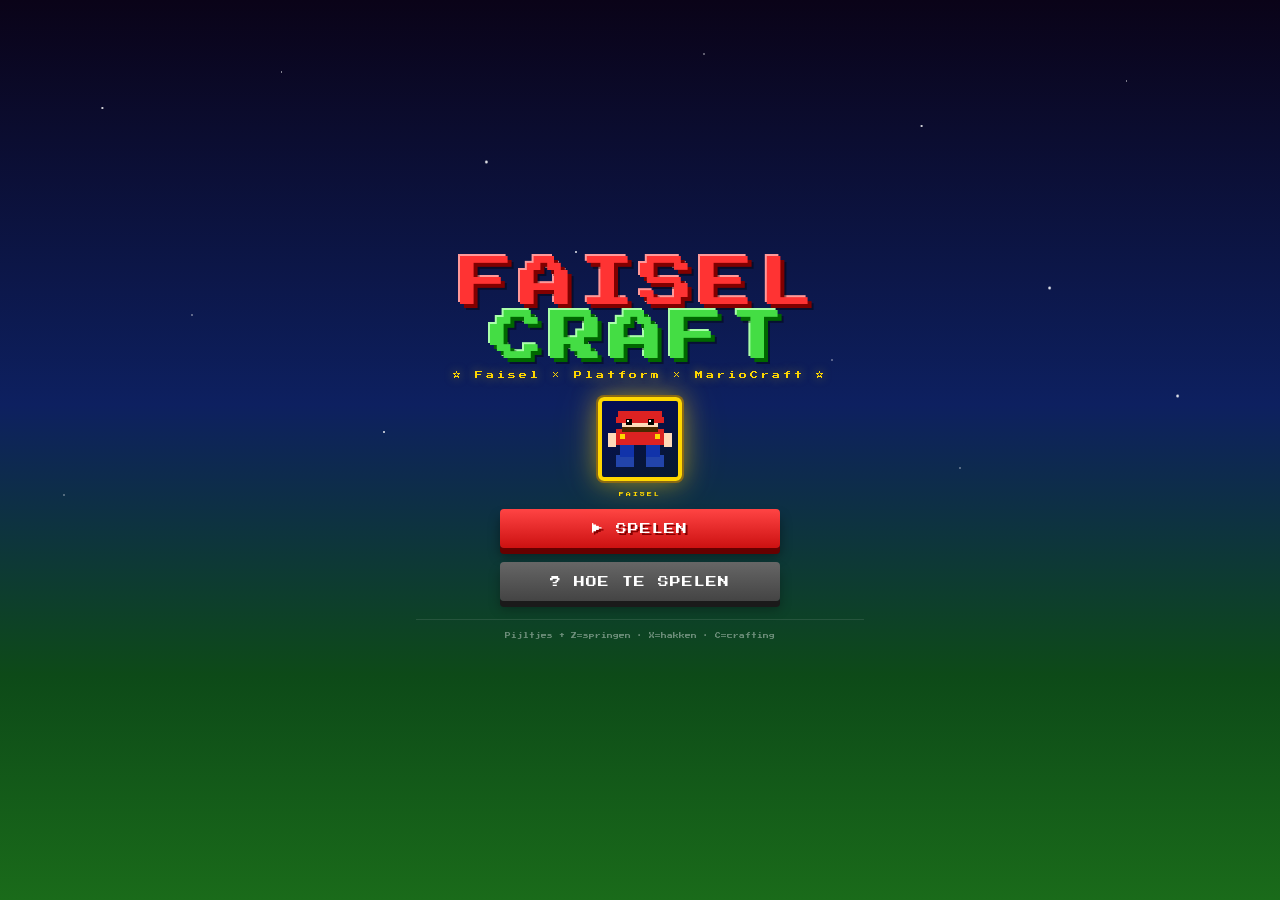
<file: index.html>
<!DOCTYPE html>
<html lang="nl">
<head>
<meta charset="UTF-8">
<meta name="viewport" content="width=device-width, initial-scale=1.0, user-scalable=no">
<title>MarioCraft - Faisel's Mijn Avontuur</title>
<link href="https://fonts.googleapis.com/css2?family=Press+Start+2P&display=swap" rel="stylesheet">
<style>
*,*::before,*::after{box-sizing:border-box;margin:0;padding:0}
:root{
  --sky:#5C94FC;--grass:#5aB855;--dirt:#8B5E3C;--stone:#8A8A8A;
  --gold:#FFD700;--red:#E52222;--green:#00B800;--dark:#0d0d1a;
  --pixel:'Press Start 2P',monospace;
  --hud-h:52px;--hotbar-h:62px;--mc-h:88px;
}
html,body{width:100%;height:100%;overflow:hidden;background:var(--dark);
  font-family:var(--pixel);image-rendering:pixelated;
  -webkit-tap-highlight-color:transparent;user-select:none}
button{font-family:var(--pixel);cursor:pointer;border:none;outline:none}
.screen{position:fixed;inset:0;display:none;align-items:center;justify-content:center;z-index:1}
.screen.active{display:flex}

/* ── MENU ── */
#screen-menu{background:linear-gradient(180deg,#0a0318 0%,#0d2060 45%,#0d4a18 75%,#1a6b1a 100%);flex-direction:column;overflow:hidden}
.stars{position:absolute;inset:0;pointer-events:none}
.stars::before,.stars::after{content:'';position:absolute;inset:0;
  background-image:
    radial-gradient(1.5px 1.5px at 8% 12%,#fff,transparent),
    radial-gradient(1px 1px at 22% 8%,#ffffffbb,transparent),
    radial-gradient(2px 2px at 38% 18%,#fff,transparent),
    radial-gradient(1px 1px at 55% 6%,#ffffffcc,transparent),
    radial-gradient(1.5px 1.5px at 72% 14%,#fff,transparent),
    radial-gradient(1px 1px at 88% 9%,#ffffffaa,transparent),
    radial-gradient(1px 1px at 15% 35%,#ffffffcc,transparent),
    radial-gradient(1.5px 1.5px at 45% 28%,#fff,transparent),
    radial-gradient(1px 1px at 65% 40%,#ffffffbb,transparent),
    radial-gradient(2px 2px at 82% 32%,#fff,transparent),
    radial-gradient(1px 1px at 5% 55%,#ffffffaa,transparent),
    radial-gradient(1.5px 1.5px at 30% 48%,#fff,transparent),
    radial-gradient(1px 1px at 50% 60%,#ffffffcc,transparent),
    radial-gradient(1px 1px at 75% 52%,#ffffffbb,transparent),
    radial-gradient(2px 2px at 92% 44%,#fff,transparent);
}
.stars::before{animation:twinkle 2.8s ease-in-out infinite alternate}
.stars::after{animation:twinkle 4.2s ease-in-out infinite alternate-reverse;opacity:.6}
@keyframes twinkle{from{opacity:.3}to{opacity:1}}

/* Floating clouds in menu bg */
.menu-cloud{position:absolute;border-radius:50%;background:rgba(255,255,255,.12);filter:blur(18px);pointer-events:none;animation:cloudDrift linear infinite}
@keyframes cloudDrift{from{transform:translateX(-120px)}to{transform:translateX(120vw)}}

.menu-wrap{position:relative;z-index:2;display:flex;flex-direction:column;align-items:center;gap:18px;padding:20px 16px;width:100%;max-width:480px}
.logo-block{text-align:center;position:relative}
.logo-mario{font-size:clamp(2.2rem,9vw,3.4rem);color:#FF3333;
  text-shadow:4px 4px 0 #800000,6px 6px 0 rgba(0,0,0,.4),-2px -2px 0 #ff9999;
  animation:bob 1.5s ease-in-out infinite alternate;letter-spacing:6px;display:block}
.logo-craft{font-size:clamp(2.2rem,9vw,3.4rem);color:#44DD44;
  text-shadow:4px 4px 0 #006600,6px 6px 0 rgba(0,0,0,.4),-2px -2px 0 #aaffaa;
  animation:bob 1.5s ease-in-out infinite alternate .5s;letter-spacing:6px;display:block}
.logo-sub{font-size:.5rem;color:#FFD700;margin-top:6px;letter-spacing:3px;animation:pulse 2.2s infinite;
  text-shadow:0 0 10px rgba(255,215,0,.5)}
@keyframes bob{from{transform:translateY(-5px) rotate(-1deg)}to{transform:translateY(5px) rotate(1deg)}}
@keyframes pulse{0%,100%{opacity:1}50%{opacity:.45}}

.player-preview{
  border:4px solid #FFD700;
  box-shadow:0 0 0 2px #8B6914,0 0 24px rgba(255,215,0,.5),0 0 48px rgba(255,215,0,.2);
  background:linear-gradient(135deg,rgba(0,0,80,.6),rgba(0,0,0,.4));
  border-radius:6px;padding:6px;position:relative}
.player-preview::after{content:'FAISEL';position:absolute;bottom:-20px;left:50%;transform:translateX(-50%);
  font-size:.3rem;color:#FFD700;letter-spacing:2px;white-space:nowrap}
#preview-canvas{display:block;image-rendering:pixelated}

.menu-btns{display:flex;flex-direction:column;gap:14px;width:100%;max-width:280px;margin-top:10px}
.btn{display:block;width:100%;padding:14px 0;font-size:.68rem;border-radius:4px;
  letter-spacing:1px;transition:transform .1s,box-shadow .1s,filter .1s;text-align:center}
.btn:active{transform:translateY(4px)!important;box-shadow:none!important;filter:brightness(.85)}
.btn-play{background:linear-gradient(180deg,#FF4444,#CC1111);color:#fff;
  box-shadow:0 6px 0 #660000,0 8px 12px rgba(0,0,0,.4);
  text-shadow:2px 2px 0 #880000}
.btn-play:hover{background:linear-gradient(180deg,#FF6666,#EE2222);filter:brightness(1.1)}
.btn-secondary{background:linear-gradient(180deg,#666,#444);color:#fff;
  box-shadow:0 6px 0 #1a1a1a,0 8px 12px rgba(0,0,0,.3)}
.btn-secondary:hover{background:linear-gradient(180deg,#888,#555)}
.menu-footer{font-size:.36rem;color:rgba(255,255,255,.4);text-align:center;line-height:2.4;
  border-top:1px solid rgba(255,255,255,.1);padding-top:10px;width:100%}

/* ── HOE TE SPELEN ── */
#screen-howto{background:linear-gradient(180deg,#0a0318 0%,#0d1a40 100%)}
.howto-wrap{display:flex;flex-direction:column;align-items:center;gap:14px;padding:20px 16px;width:100%;max-width:480px}
.howto-title{font-size:.9rem;color:var(--gold);text-shadow:3px 3px 0 #8B6914,0 0 20px rgba(255,215,0,.3);margin-bottom:4px}
.howto-grid{display:grid;grid-template-columns:1fr 1fr;gap:8px;width:100%}
.howto-item{background:linear-gradient(135deg,rgba(255,255,255,.06),rgba(255,255,255,.02));
  border:1px solid rgba(255,255,255,.14);border-radius:6px;
  padding:10px 8px;display:flex;flex-direction:column;align-items:center;gap:6px;
  font-size:.42rem;color:#ccc;text-align:center;box-shadow:inset 0 1px 0 rgba(255,255,255,.08)}
.howto-key{background:linear-gradient(180deg,#FFE033,#CC9900);color:#000;
  padding:4px 10px;border-radius:3px;font-size:.48rem;
  box-shadow:0 3px 0 #8B6914,0 4px 6px rgba(0,0,0,.3)}
.howto-tip{font-size:.4rem;color:#aaa;text-align:center;line-height:2.4;
  background:linear-gradient(135deg,rgba(0,200,0,.06),rgba(0,100,0,.04));
  border:1px solid rgba(0,200,0,.2);padding:12px;border-radius:6px;width:100%}

/* ── LEVEL SELECT ── */
#screen-levels{background:linear-gradient(180deg,#0a0318 0%,#0d1a40 100%);overflow-y:auto}
.levels-wrap{display:flex;flex-direction:column;align-items:center;gap:18px;padding:20px 14px;width:100%;max-width:560px;min-height:100%}
.levels-title{font-size:.85rem;color:var(--gold);text-shadow:3px 3px 0 #8B6914,0 0 20px rgba(255,215,0,.3)}
.levels-grid{display:grid;grid-template-columns:repeat(3,1fr);gap:10px;width:100%}
.level-card{
  background:linear-gradient(145deg,rgba(255,255,255,.1),rgba(255,255,255,.04));
  border:2px solid rgba(255,255,255,.15);border-radius:8px;
  padding:12px 8px;text-align:center;cursor:pointer;
  transition:transform .12s,border-color .2s,box-shadow .2s;
  display:flex;flex-direction:column;align-items:center;gap:5px;
  box-shadow:0 4px 12px rgba(0,0,0,.4),inset 0 1px 0 rgba(255,255,255,.1)}
.level-card:hover{border-color:#FFD700;transform:translateY(-3px) scale(1.04);
  box-shadow:0 8px 20px rgba(0,0,0,.5),0 0 16px rgba(255,215,0,.2)}
.level-card.locked{opacity:.35;cursor:not-allowed}
.level-card.locked:hover{transform:none;border-color:rgba(255,255,255,.15);box-shadow:none}
.level-num{font-size:1rem;color:#fff;text-shadow:2px 2px 0 rgba(0,0,0,.5)}
.level-name{font-size:.32rem;color:#bbb;line-height:1.9}
.level-stars{font-size:.65rem;letter-spacing:1px}
.level-world{font-size:.38rem;padding:2px 8px;border-radius:20px;font-weight:bold;letter-spacing:.5px}
.world-grass{background:linear-gradient(90deg,#1a8a00,#2dcc00);color:#fff;text-shadow:1px 1px 0 #006600}
.world-cave{background:linear-gradient(90deg,#333,#555);color:#ccc}
.world-nether{background:linear-gradient(90deg,#8B0000,#CC2200);color:#ffaaaa}

/* ── GAME SCREEN ── */
#screen-game{flex-direction:column;background:#000;overflow:hidden}

/* HUD */
#hud{
  position:fixed;top:0;left:0;right:0;height:var(--hud-h);
  background:linear-gradient(180deg,rgba(0,0,0,.92),rgba(0,0,0,.75));
  border-bottom:2px solid rgba(255,200,0,.25);
  display:flex;align-items:center;padding:0 14px;gap:8px;z-index:10;
  font-size:.48rem;color:#fff;
  backdrop-filter:blur(4px);
}
.hud-left,.hud-right{display:flex;flex-direction:column;gap:3px;flex:1}
.hud-right{align-items:flex-end}
.hud-center{display:flex;flex-direction:column;align-items:center;gap:3px;flex:1}
.hud-stat{display:flex;align-items:center;gap:5px;
  background:rgba(255,255,255,.06);border:1px solid rgba(255,255,255,.1);
  border-radius:4px;padding:3px 7px;min-width:70px}
.hud-stat-center{justify-content:center}
#hud-level{color:#FFD700;font-size:.46rem;text-shadow:0 0 8px rgba(255,215,0,.5)}
#hud-timer{color:#FF9900;font-size:.44rem}
#hud-timer.low{color:#ff3333;animation:pulse .6s infinite}

/* HOTBAR */
#hotbar{
  position:fixed;bottom:calc(var(--mc-h) + 6px);left:50%;transform:translateX(-50%);
  display:flex;gap:5px;z-index:10;
  background:linear-gradient(180deg,rgba(20,20,20,.92),rgba(10,10,10,.95));
  border:2px solid rgba(255,255,255,.18);border-radius:8px;padding:5px;
  box-shadow:0 4px 16px rgba(0,0,0,.6),inset 0 1px 0 rgba(255,255,255,.08)}
.hotbar-slot{
  width:48px;height:48px;
  background:linear-gradient(145deg,rgba(255,255,255,.07),rgba(0,0,0,.3));
  border:2px solid rgba(255,255,255,.12);border-radius:5px;
  display:flex;flex-direction:column;align-items:center;justify-content:center;
  position:relative;cursor:pointer;transition:all .12s;
  box-shadow:inset 0 2px 4px rgba(0,0,0,.4)}
.hotbar-slot.selected{
  border-color:rgba(255,255,255,.9);
  background:linear-gradient(145deg,rgba(255,255,255,.22),rgba(255,255,255,.08));
  box-shadow:0 0 10px rgba(255,255,255,.2),inset 0 2px 4px rgba(0,0,0,.2)}
.hotbar-slot:hover:not(.selected){border-color:rgba(255,255,255,.35)}
.slot-icon{font-size:1.5rem;line-height:1}
.slot-label{position:absolute;bottom:2px;right:4px;font-size:.28rem;color:rgba(255,255,255,.5)}

/* CANVAS */
#game-canvas{
  position:fixed;top:var(--hud-h);left:0;right:0;
  bottom:calc(var(--hotbar-h) + var(--mc-h) + 14px);
  width:100%;height:calc(100% - var(--hud-h) - var(--hotbar-h) - var(--mc-h) - 14px);
  display:block;image-rendering:pixelated;background:var(--sky)}

/* MOBILE CONTROLS */
#mobile-controls{
  position:fixed;bottom:0;left:0;right:0;height:var(--mc-h);
  display:flex;justify-content:space-between;align-items:center;
  padding:10px 20px;
  background:linear-gradient(180deg,rgba(0,0,0,.82),rgba(0,0,0,.96));
  border-top:2px solid rgba(255,255,255,.08);z-index:10}
.mc-left,.mc-right{display:flex;gap:10px;align-items:center}
.mc-btn{
  width:62px;height:62px;
  background:radial-gradient(circle at 35% 35%,rgba(255,255,255,.2),rgba(0,0,0,.2));
  border:2px solid rgba(255,255,255,.2);border-radius:50%;
  font-size:1.4rem;color:#fff;display:flex;align-items:center;justify-content:center;
  transition:all .08s;touch-action:manipulation;
  box-shadow:0 4px 8px rgba(0,0,0,.5),inset 0 1px 0 rgba(255,255,255,.15)}
.mc-btn:active,.mc-btn.pressed{
  background:radial-gradient(circle at 35% 35%,rgba(255,255,255,.4),rgba(0,0,0,.1));
  transform:scale(.9);box-shadow:0 2px 4px rgba(0,0,0,.5);border-color:var(--gold)}
.mc-jump{border-color:rgba(255,140,0,.6);background:radial-gradient(circle at 35% 35%,rgba(255,120,0,.3),rgba(100,0,0,.2))}
.mc-action{border-color:rgba(0,160,255,.6);background:radial-gradient(circle at 35% 35%,rgba(0,120,255,.3),rgba(0,0,100,.2))}
.mc-craft{border-color:rgba(0,220,0,.6);background:radial-gradient(circle at 35% 35%,rgba(0,180,0,.3),rgba(0,60,0,.2))}

#btn-pause{
  position:fixed;top:calc(var(--hud-h) + 8px);right:10px;z-index:15;
  background:rgba(0,0,0,.65);border:2px solid rgba(255,255,255,.2);border-radius:6px;
  color:#fff;font-size:.9rem;width:34px;height:34px;
  display:flex;align-items:center;justify-content:center;
  backdrop-filter:blur(4px)}

/* CRAFTING */
#crafting-overlay{position:fixed;inset:0;background:rgba(0,0,0,.88);display:flex;align-items:center;justify-content:center;z-index:50;backdrop-filter:blur(6px)}
#crafting-overlay.hidden{display:none}
.crafting-panel{
  background:linear-gradient(145deg,#252525,#1a1a1a);
  border:3px solid #7a4a20;border-radius:10px;padding:18px;
  width:92%;max-width:460px;max-height:90vh;overflow-y:auto;
  box-shadow:0 0 0 1px rgba(255,200,100,.1),0 20px 60px rgba(0,0,0,.8)}
.crafting-title{font-size:.7rem;color:var(--gold);text-align:center;margin-bottom:14px;
  text-shadow:2px 2px 0 #8B6914,0 0 16px rgba(255,215,0,.4)}
.crafting-body{display:flex;align-items:flex-start;gap:12px;margin-bottom:14px}
.crafting-left,.crafting-right{flex:1}
.crafting-arrow{font-size:1.6rem;color:var(--gold);padding-top:28px;flex-shrink:0}
.crafting-label{font-size:.35rem;color:#888;margin-bottom:8px;text-align:center;letter-spacing:1px}
#crafting-inventory,#crafting-recipes{display:flex;flex-direction:column;gap:5px}
.inv-item,.recipe-item{
  background:linear-gradient(135deg,rgba(255,255,255,.06),rgba(0,0,0,.2));
  border:1px solid rgba(255,255,255,.1);border-radius:5px;
  padding:8px 10px;font-size:.4rem;color:#ddd;
  display:flex;align-items:center;gap:8px;cursor:pointer;
  transition:all .14s;box-shadow:inset 0 1px 0 rgba(255,255,255,.06)}
.inv-item:hover{border-color:rgba(255,255,255,.3);background:rgba(255,255,255,.1)}
.recipe-item:hover{border-color:rgba(255,215,0,.5);background:rgba(255,215,0,.06)}
.recipe-item.craftable{border-color:rgba(0,200,0,.5);background:rgba(0,100,0,.1)}
.recipe-item.craftable:hover{background:rgba(0,180,0,.15)}
.recipe-item.not-craftable{opacity:.35;cursor:not-allowed}
.item-icon{font-size:1.2rem}
.item-count{margin-left:auto;color:#FFD700;font-size:.42rem}

/* PAUSE / END */
#pause-overlay{position:fixed;inset:0;background:rgba(0,0,0,.88);display:flex;align-items:center;justify-content:center;z-index:60;backdrop-filter:blur(8px)}
#pause-overlay.hidden{display:none}
.pause-panel{display:flex;flex-direction:column;align-items:center;gap:16px;padding:32px 28px;
  background:linear-gradient(145deg,#181830,#0d0d20);
  border:3px solid #FFD700;border-radius:12px;min-width:250px;
  box-shadow:0 0 0 1px rgba(255,215,0,.15),0 0 40px rgba(255,215,0,.15),0 20px 50px rgba(0,0,0,.7)}
.pause-title{font-size:1rem;color:var(--gold);text-shadow:3px 3px 0 #8B6914,0 0 20px rgba(255,215,0,.4)}
.pause-panel .btn{width:210px}

#end-overlay{position:fixed;inset:0;background:rgba(0,0,0,.92);display:flex;align-items:center;justify-content:center;z-index:60;backdrop-filter:blur(8px)}
#end-overlay.hidden{display:none}
.end-panel{display:flex;flex-direction:column;align-items:center;gap:14px;padding:30px 26px;
  background:linear-gradient(145deg,#1a0808,#0d0d20);
  border:3px solid var(--red);border-radius:12px;min-width:270px;
  box-shadow:0 0 0 1px rgba(229,34,34,.15),0 0 40px rgba(229,34,34,.2),0 20px 50px rgba(0,0,0,.7)}
.end-panel.win{
  background:linear-gradient(145deg,#1a1500,#0d0d20);
  border-color:#FFD700;
  box-shadow:0 0 0 1px rgba(255,215,0,.15),0 0 40px rgba(255,215,0,.25),0 20px 50px rgba(0,0,0,.7)}
.end-title{font-size:1.1rem;color:var(--red);text-shadow:3px 3px 0 #8B0000}
.end-panel.win .end-title{color:#FFD700;text-shadow:3px 3px 0 #8B6914,0 0 20px rgba(255,215,0,.4)}
.end-score{font-size:.58rem;color:#ddd;background:rgba(255,255,255,.06);
  border:1px solid rgba(255,255,255,.1);padding:6px 18px;border-radius:4px}
.end-stars{font-size:1.6rem;letter-spacing:5px}
.end-panel .btn{width:230px}

.hidden{display:none!important}
::-webkit-scrollbar{width:5px}
::-webkit-scrollbar-track{background:rgba(0,0,0,.3)}
::-webkit-scrollbar-thumb{background:#444;border-radius:3px}
::-webkit-scrollbar-thumb:hover{background:#666}

@media(max-width:400px){.levels-grid{grid-template-columns:repeat(2,1fr)}.hotbar-slot{width:42px;height:42px}.mc-btn{width:54px;height:54px;font-size:1.2rem}}
@media(min-width:768px){:root{--mc-h:0px}#mobile-controls{display:none}#game-canvas{bottom:calc(var(--hotbar-h) + 8px);height:calc(100% - var(--hud-h) - var(--hotbar-h) - 8px)}#hotbar{bottom:8px}}

@keyframes particle-fall{0%{transform:translateY(-12px) rotate(0deg) scale(1);opacity:1}100%{transform:translateY(90px) rotate(720deg) scale(.3);opacity:0}}
.particle{position:fixed;pointer-events:none;z-index:100;width:7px;height:7px;border-radius:2px;animation:particle-fall .9s ease-out forwards}

#toast{position:fixed;top:calc(var(--hud-h) + 10px);left:50%;transform:translateX(-50%);
  background:rgba(0,0,0,.88);border:2px solid var(--gold);color:var(--gold);
  font-size:.42rem;padding:8px 18px;border-radius:6px;z-index:80;
  pointer-events:none;opacity:0;transition:opacity .3s;white-space:nowrap;
  box-shadow:0 0 16px rgba(255,215,0,.3),0 4px 12px rgba(0,0,0,.5);
  text-shadow:0 0 8px rgba(255,215,0,.5)}
#toast.show{opacity:1}

/* Mine progress bar overlay on canvas */
#mine-bar-wrap{position:fixed;bottom:calc(var(--hotbar-h) + var(--mc-h) + 18px);left:50%;transform:translateX(-50%);
  display:flex;align-items:center;gap:6px;opacity:0;transition:opacity .2s;z-index:9;pointer-events:none}
#mine-bar-wrap.show{opacity:1}
#mine-bar-bg{width:80px;height:8px;background:rgba(0,0,0,.5);border:1px solid rgba(255,255,255,.2);border-radius:4px;overflow:hidden}
#mine-bar-fill{height:100%;width:0%;background:linear-gradient(90deg,#FF9900,#FFD700);border-radius:4px;transition:width .1s}
#mine-bar-icon{font-size:.9rem}
</style>
</head>
<body>

<div id="screen-menu" class="screen active">
  <div class="stars"></div>
  <div class="menu-wrap">
    <div class="logo-block">
      <div class="logo-mario">FAISEL</div>
      <div class="logo-craft">CRAFT</div>
      <div class="logo-sub">☆ Faisel × Platform × MarioCraft ☆</div>
    </div>
    <div class="player-preview"><canvas id="preview-canvas" width="64" height="64"></canvas></div>
    <div class="menu-btns">
      <button class="btn btn-play" id="btn-start">▶ SPELEN</button>
      <button class="btn btn-secondary" id="btn-howto">? HOE TE SPELEN</button>
    </div>
    <div class="menu-footer">Pijltjes + Z=springen · X=hakken · C=crafting</div>
  </div>
</div>

<div id="screen-howto" class="screen">
  <div class="howto-wrap">
    <h2 class="howto-title">HOE TE SPELEN</h2>
    <div class="howto-grid">
      <div class="howto-item"><span class="howto-key">← →</span><span>Lopen</span></div>
      <div class="howto-item"><span class="howto-key">Z / ↑</span><span>Springen</span></div>
      <div class="howto-item"><span class="howto-key">X</span><span>Hakken / Aanvallen</span></div>
      <div class="howto-item"><span class="howto-key">C</span><span>Crafting openen</span></div>
      <div class="howto-item"><span class="howto-key">1–5</span><span>Hotbar selecteren</span></div>
      <div class="howto-item"><span class="howto-key">🎯</span><span>Sprong op vijand = win!</span></div>
    </div>
    <p class="howto-tip">💡 Spring BOVEN op vijanden om ze te verslaan! Hak blokken voor resources. Verzamel munten 🪙 en sterren ⭐. Bereik de vlag om te winnen!</p>
    <button class="btn btn-secondary" id="btn-back">← TERUG</button>
  </div>
</div>

<div id="screen-levels" class="screen">
  <div class="levels-wrap">
    <h2 class="levels-title">KIES EEN LEVEL</h2>
    <div class="levels-grid" id="levels-grid"></div>
    <button class="btn btn-secondary" id="btn-levels-back">← MENU</button>
  </div>
</div>

<div id="screen-game" class="screen">
  <div id="hud">
    <div class="hud-left">
      <div class="hud-stat" id="hud-lives">❤️ <span id="lives-val">3</span></div>
      <div class="hud-stat" id="hud-score">⭐ <span id="score-val">0</span></div>
    </div>
    <div class="hud-center">
      <div class="hud-stat hud-stat-center" id="hud-level">LEVEL <span id="level-val">1</span></div>
      <div class="hud-stat hud-stat-center" id="hud-timer">⏱ <span id="timer-val">300</span></div>
    </div>
    <div class="hud-right">
      <div class="hud-stat" id="hud-coins">🪙 <span id="coins-val">0</span></div>
      <div id="hud-inv" style="font-size:.32rem;color:#aaa;text-align:right;padding:2px 4px"></div>
    </div>
  </div>
  <div id="hotbar">
    <div class="hotbar-slot selected" data-slot="0"><div class="slot-icon" id="slot-0"></div><div class="slot-label">1</div></div>
    <div class="hotbar-slot" data-slot="1"><div class="slot-icon" id="slot-1"></div><div class="slot-label">2</div></div>
    <div class="hotbar-slot" data-slot="2"><div class="slot-icon" id="slot-2"></div><div class="slot-label">3</div></div>
    <div class="hotbar-slot" data-slot="3"><div class="slot-icon" id="slot-3"></div><div class="slot-label">4</div></div>
    <div class="hotbar-slot" data-slot="4"><div class="slot-icon" id="slot-4"></div><div class="slot-label">5</div></div>
  </div>
  <canvas id="game-canvas"></canvas>
  <div id="mobile-controls">
    <div class="mc-left">
      <button class="mc-btn" id="mc-left">◀</button>
      <button class="mc-btn" id="mc-right">▶</button>
    </div>
    <div class="mc-right">
      <button class="mc-btn mc-jump" id="mc-jump">🅰</button>
      <button class="mc-btn mc-action" id="mc-mine">⛏</button>
      <button class="mc-btn mc-craft" id="mc-craft">🔨</button>
    </div>
  </div>
  <button id="btn-pause">⏸</button>
</div>

<div id="crafting-overlay" class="hidden">
  <div class="crafting-panel">
    <div class="crafting-title">⚒ CRAFTING TABLE</div>
    <div class="crafting-body">
      <div class="crafting-left"><div class="crafting-label">MATERIALEN</div><div id="crafting-inventory"></div></div>
      <div class="crafting-arrow">→</div>
      <div class="crafting-right"><div class="crafting-label">RECEPTEN</div><div id="crafting-recipes"></div></div>
    </div>
    <button class="btn btn-secondary" id="btn-close-craft">✕ SLUITEN</button>
  </div>
</div>

<div id="pause-overlay" class="hidden">
  <div class="pause-panel">
    <div class="pause-title">⏸ PAUZE</div>
    <button class="btn btn-play" id="btn-resume">▶ DOORGAAN</button>
    <button class="btn btn-secondary" id="btn-quit">🏠 MENU</button>
  </div>
</div>

<div id="end-overlay" class="hidden">
  <div class="end-panel">
    <div class="end-title" id="end-title">GAME OVER</div>
    <div class="end-score">Score: <span id="end-score">0</span></div>
    <div class="end-stars" id="end-stars"></div>
    <button class="btn btn-play" id="btn-retry">↺ OPNIEUW</button>
    <button class="btn btn-secondary" id="btn-next-level" style="display:none">NEXT LEVEL ▶</button>
    <button class="btn btn-secondary" id="btn-end-menu">🏠 MENU</button>
  </div>
</div>

<script>
(function(){
// ============================================ CONSTANTEN ============================================
const TILE = 32, GRAVITY = 0.45, JUMP_FORCE = -11, PLAYER_SPEED = 3.2, FPS = 60;

// ============================================ TILE SOORTEN ============================================
const T = {
  EMPTY: 0, GRASS: 1, DIRT: 2, STONE: 3, WOOD: 4, LEAVES: 5, COAL: 6, IRON: 7, GOLD: 8,
  CLOUD: 9, BRICK: 10, PIPE_T: 11, PIPE_B: 12, COIN_BLOCK: 13, FLAG: 14, LAVA: 15, SAND: 16,
  NICKEL: 17, COPPER: 18, DIAMOND: 19, OBSIDIAN: 20, CRYSTAL: 21,
  SNOW: 22, ICE: 23, CORAL: 24, SANDSTONE: 25, MUSHROOM_BLOCK: 26
};

const SOLID = new Set([T.GRASS,T.DIRT,T.STONE,T.WOOD,T.LEAVES,T.COAL,T.IRON,T.GOLD,T.CLOUD,T.BRICK,T.PIPE_T,T.PIPE_B,T.COIN_BLOCK,T.SAND,T.NICKEL,T.COPPER,T.DIAMOND,T.OBSIDIAN,T.CRYSTAL,T.SNOW,T.ICE,T.CORAL,T.SANDSTONE,T.MUSHROOM_BLOCK]);
const MINABLE = new Set([T.DIRT,T.STONE,T.WOOD,T.LEAVES,T.COAL,T.IRON,T.GOLD,T.SAND,T.NICKEL,T.COPPER,T.DIAMOND,T.OBSIDIAN,T.CRYSTAL,T.SNOW,T.ICE,T.CORAL,T.SANDSTONE,T.MUSHROOM_BLOCK,T.GRASS,T.BRICK,T.CLOUD,T.COIN_BLOCK]);
const TILE_DROP = {
  [T.DIRT]:'dirt',[T.STONE]:'stone',[T.WOOD]:'wood',[T.LEAVES]:'wood',
  [T.COAL]:'coal',[T.IRON]:'iron',[T.GOLD]:'gold_ore',[T.SAND]:'dirt',
  [T.NICKEL]:'nickel',[T.COPPER]:'copper',[T.DIAMOND]:'diamond',
  [T.OBSIDIAN]:'obsidian',[T.CRYSTAL]:'crystal',[T.SNOW]:'dirt',
  [T.ICE]:'ice',[T.CORAL]:'coral',[T.SANDSTONE]:'stone',[T.MUSHROOM_BLOCK]:'dirt',
  [T.GRASS]:'dirt',[T.BRICK]:'stone',[T.CLOUD]:'dirt',[T.COIN_BLOCK]:'gold_ore'
};

function emptyMap(w, h) { return Array.from({ length: h }, () => new Array(w).fill(0)); }

// ============================================ LEVEL DEFINITIES (16 stuks) ============================================
function buildMap1(){let W=70,H=20,m=emptyMap(W,H);for(let x=0;x<W;x++){m[H-1][x]=T.DIRT;m[H-2][x]=T.DIRT;m[H-3][x]=T.GRASS}[[5,14,6],[10,12,5],[18,11,6],[26,13,5],[35,10,7],[44,12,6],[52,11,6],[60,13,5]].forEach(([x,y,w])=>{for(let i=0;i<w;i++)m[y][x+i]=T.BRICK});[[8,12],[22,12],[40,12],[58,12]].forEach(([x,y])=>{m[y][x]=T.WOOD;m[y-1][x]=T.WOOD});[[12,10],[20,9],[28,11],[36,8],[45,10],[53,9]].forEach(([x,y])=>{if(m[y])m[y][x]=T.COIN_BLOCK});m[H-4][W-3]=T.FLAG;return{w:W,h:H,data:m,playerStart:{x:2,y:H-5},enemies:[{x:10,y:H-4,t:'g'},{x:28,y:H-4,t:'g'},{x:44,y:H-4,t:'k'},{x:60,y:H-4,t:'g'}],coins:[[7,H-5],[15,H-5],[25,H-5],[36,7],[53,8]],stars:[[12,9],[36,7]]}}
function buildMap2(){let W=65,H=22,m=emptyMap(W,H);for(let x=0;x<W;x++){m[H-1][x]=T.STONE;m[H-2][x]=T.STONE}[[4,16,8],[16,14,6],[24,12,8],[36,16,7],[44,10,6],[54,14,7]].forEach(([x,y,w])=>{for(let i=0;i<w;i++)m[y][x+i]=T.STONE});[[8,H-4],[20,14],[30,12],[40,16]].forEach(([x,y])=>{if(m[y])m[y][x]=T.COAL});[[15,H-3],[25,13],[37,15]].forEach(([x,y])=>{if(m[y])m[y][x]=T.IRON});m[H-4][W-3]=T.FLAG;return{w:W,h:H,data:m,playerStart:{x:2,y:H-4},enemies:[{x:10,y:H-3,t:'b'},{x:30,y:13,t:'b'},{x:45,y:11,t:'g'}],coins:[[8,H-5],[24,11],[36,H-5],[54,13]],stars:[[20,13],[44,9]]}}
function buildMap3(){let W=72,H=20,m=emptyMap(W,H);for(let x=0;x<W;x++){m[H-1][x]=T.BRICK;m[H-2][x]=T.BRICK}[[5,H-5,4],[15,H-5,5],[28,H-6,5],[40,H-5,4],[52,H-6,5],[64,H-5,4]].forEach(([x,y,w])=>{for(let i=0;i<w;i++)m[y][x+i]=T.BRICK});[[10,H-3,3],[25,H-3,3],[40,H-3,3],[55,H-3,3]].forEach(([x,y,w])=>{for(let i=0;i<w;i++)m[y][x+i]=T.LAVA});[[8,10,4],[20,8,5],[38,6,6],[55,9,5]].forEach(([x,y,h])=>{for(let dy=0;dy<h;dy++)if(m[y+dy])m[y+dy][x]=T.BRICK});m[H-6][W-4]=T.FLAG;return{w:W,h:H,data:m,playerStart:{x:3,y:H-5},enemies:[{x:12,y:H-4,t:'k'},{x:30,y:H-5,t:'k'},{x:48,y:H-4,t:'g'},{x:66,y:H-5,t:'k'}],coins:[[6,H-7],[18,H-7],[34,H-7],[49,H-6],[65,H-7]],stars:[[10,11],[38,8],[60,10]]}}
function buildMap4(){let W=72,H=18,m=emptyMap(W,H);for(let x=0;x<W;x++)m[H-1][x]=T.GRASS;[[2,6,5],[10,4,6],[20,7,4],[30,5,5],[40,3,7],[50,6,4],[58,4,5],[66,7,4]].forEach(([x,y,w])=>{for(let i=0;i<w;i++)m[y][x+i]=T.CLOUD});[[4,5],[12,3],[32,4],[52,5],[60,3]].forEach(([x,y])=>{m[y][x]=T.WOOD;if(m[y-1])m[y-1][x]=T.WOOD});m[6][W-4]=T.FLAG;return{w:W,h:H,data:m,playerStart:{x:2,y:H-3},enemies:[{x:11,y:5,t:'g'},{x:31,y:6,t:'g'},{x:51,y:7,t:'k'}],coins:[[12,1],[22,4],[42,0],[62,1]],stars:[[12,1],[42,0]]}}
function buildMap5(){let W=68,H=24,m=emptyMap(W,H);for(let x=0;x<W;x++)m[H-1][x]=T.STONE;for(let y=H-4;y>=6;y-=3)for(let x=3;x<W-3;x++)if((x+y)%5===0)m[y][x]=T.IRON;else if(x%11===0)m[y][x]=T.GOLD;else m[y][x]=T.STONE;[[4,H-5,5],[12,H-9,5],[22,H-5,6],[30,H-13,6],[38,H-9,5],[46,H-5,6],[54,H-12,4]].forEach(([x,y,w])=>{for(let i=0;i<w;i++)if(m[y])m[y][x+i]=T.STONE});m[H-6][W-4]=T.FLAG;return{w:W,h:H,data:m,playerStart:{x:2,y:H-2},enemies:[{x:12,y:H-4,t:'b'},{x:38,y:H-4,t:'b'},{x:50,y:H-4,t:'k'}],coins:[[8,H-3],[20,H-6],[35,H-3],[50,H-3]],stars:[[30,H-14],[54,H-13]]}}
function buildMap6(){let W=75,H=22,m=emptyMap(W,H);for(let x=0;x<W;x++){m[H-1][x]=T.BRICK}for(let x=0;x<W;x++)m[H-2][x]=T.LAVA;[[2,H-4,4],[10,H-5,3],[16,H-4,4],[24,H-6,5],[32,H-4,3],[40,H-5,4],[48,H-7,5],[56,H-4,5],[65,H-5,4]].forEach(([x,y,w])=>{for(let i=0;i<w;i++)m[y][x+i]=T.BRICK});[[5,4,6],[20,3,7],[38,4,6],[54,5,5],[68,4,5]].forEach(([x,y,w])=>{for(let i=0;i<w;i++)m[y][x+i]=T.BRICK});m[H-5][W-4]=T.FLAG;return{w:W,h:H,data:m,playerStart:{x:2,y:H-5},enemies:[{x:10,y:H-4,t:'k'},{x:40,y:H-4,t:'k'},{x:65,y:H-4,t:'k'}],coins:[[5,3],[20,2],[38,3],[68,3]],stars:[[24,H-7],[68,5]]}}
function buildMap7(){let W=70,H=20,m=emptyMap(W,H);for(let x=0;x<W;x++)m[H-1][x]=T.SNOW;[[5,13,6],[15,11,5],[25,14,5],[35,10,6],[45,13,5],[55,11,6]].forEach(([x,y,w])=>{for(let i=0;i<w;i++)m[y][x+i]=T.ICE});m[H-4][W-3]=T.FLAG;return{w:W,h:H,data:m,playerStart:{x:2,y:H-5},enemies:[{x:8,y:H-4,t:'g'},{x:28,y:12,t:'b'}],coins:[[10,H-5],[30,11],[55,H-5]],stars:[[18,12],[48,12]]}}
function buildMap8(){let W=68,H=22,m=emptyMap(W,H);for(let x=0;x<W;x++)m[H-1][x]=T.SAND;[[4,16,5],[12,14,5],[24,17,4],[36,13,6],[48,15,5],[60,17,4]].forEach(([x,y,w])=>{for(let i=0;i<w;i++)m[y][x+i]=T.CORAL});m[H-4][W-3]=T.FLAG;return{w:W,h:H,data:m,playerStart:{x:2,y:H-4},enemies:[{x:12,y:H-3,t:'b'},{x:40,y:H-4,t:'k'}],coins:[[6,H-5],[22,15],[52,14]],stars:[[18,13],[58,14]]}}
function buildMap9(){let W=72,H=22,m=emptyMap(W,H);for(let x=0;x<W;x++)m[H-1][x]=T.DIRT;[[5,H-7,4],[15,H-8,5],[30,H-6,4],[50,H-9,5],[65,H-7,4]].forEach(([x,y,w])=>{for(let i=0;i<w;i++)m[y][x+i]=T.STONE});m[H-7][W-3]=T.FLAG;return{w:W,h:H,data:m,playerStart:{x:2,y:H-5},enemies:[{x:12,y:H-4,t:'g'},{x:35,y:H-7,t:'k'}],coins:[[8,H-8],[38,H-8],[60,H-8]],stars:[[22,H-9],[55,H-9]]}}
function buildMap10(){let W=70,H=22,m=emptyMap(W,H);for(let x=0;x<W;x++)m[H-1][x]=T.SANDSTONE;[[6,H-4,6],[20,H-5,5],[40,H-4,6],[55,H-5,5]].forEach(([x,y,w])=>{for(let i=0;i<w;i++)m[y][x+i]=T.SANDSTONE});m[H-5][W-3]=T.FLAG;return{w:W,h:H,data:m,playerStart:{x:2,y:H-4},enemies:[{x:12,y:H-4,t:'g'},{x:44,y:H-5,t:'k'}],coins:[[8,H-5],[28,H-5],[60,H-5]],stars:[[25,H-6],[62,H-6]]}}
function buildMap11(){let W=72,H=20,m=emptyMap(W,H);for(let x=0;x<W;x++)m[H-1][x]=T.MUSHROOM_BLOCK;[[5,H-3,4],[15,H-4,5],[30,H-3,4],[50,H-4,5],[65,H-3,4]].forEach(([x,y,w])=>{for(let i=0;i<w;i++)m[y][x+i]=T.MUSHROOM_BLOCK});m[H-5][W-3]=T.FLAG;return{w:W,h:H,data:m,playerStart:{x:2,y:H-5},enemies:[{x:10,y:H-4,t:'b'},{x:40,y:H-5,t:'k'}],coins:[[8,H-6],[35,H-6],[60,H-6]],stars:[[20,H-5],[55,H-6]]}}
function buildMap12(){let W=70,H=24,m=emptyMap(W,H);for(let x=0;x<W;x++)m[H-1][x]=T.OBSIDIAN;[[8,H-8,5],[22,H-12,5],[38,H-7,5],[55,H-11,5]].forEach(([x,y,w])=>{for(let i=0;i<w;i++)m[y][x+i]=T.CRYSTAL});m[H-8][W-4]=T.FLAG;return{w:W,h:H,data:m,playerStart:{x:2,y:H-3},enemies:[{x:15,y:H-4,t:'b'},{x:45,y:H-8,t:'b'}],coins:[[10,H-9],[32,H-12],[58,H-9]],stars:[[28,H-13],[62,H-10]]}}
function buildMap13(){let W=80,H=18,m=emptyMap(W,H);for(let x=0;x<W;x++)m[H-1][x]=T.CLOUD;[[2,4,8],[18,6,7],[35,3,9],[55,5,7],[70,4,7]].forEach(([x,y,w])=>{for(let i=0;i<w;i++){m[y][x+i]=T.CLOUD}});m[6][W-5]=T.FLAG;return{w:W,h:H,data:m,playerStart:{x:2,y:H-3},enemies:[{x:12,y:5,t:'g'},{x:48,y:6,t:'k'}],coins:[[7,4],[28,2],[62,5]],stars:[[22,3],[70,4]]}}
function buildMap14(){let W=70,H=22,m=emptyMap(W,H);for(let x=0;x<W;x++){m[H-1][x]=T.BRICK}[[4,H-5,3],[14,H-6,4],[28,H-5,3],[42,H-7,4],[58,H-5,3]].forEach(([x,y,w])=>{for(let i=0;i<w;i++)m[y][x+i]=T.BRICK});m[H-6][W-4]=T.FLAG;return{w:W,h:H,data:m,playerStart:{x:2,y:H-6},enemies:[{x:12,y:H-5,t:'k'},{x:38,y:H-6,t:'k'}],coins:[[6,H-7],[32,H-7],[62,H-7]],stars:[[20,H-6],[52,H-7]]}}
function buildMap15(){let W=72,H=24,m=emptyMap(W,H);for(let x=0;x<W;x++)m[H-1][x]=T.OBSIDIAN;[[6,4,6],[24,4,7],[48,5,6],[66,4,5]].forEach(([x,y,w])=>{for(let i=0;i<w;i++)m[y][x+i]=T.OBSIDIAN});m[H-10][W-5]=T.FLAG;return{w:W,h:H,data:m,playerStart:{x:2,y:H-3},enemies:[{x:10,y:H-4,t:'b'},{x:40,y:H-5,t:'b'}],coins:[[8,H-6],[28,H-6],[58,H-6]],stars:[[18,H-7],[60,H-7]]}}
function buildMap16(){let W=78,H=22,m=emptyMap(W,H);for(let x=0;x<W;x++)m[H-1][x]=T.GOLD;[[8,H-7,6],[22,H-10,7],[38,H-7,6],[56,H-12,7],[70,H-7,5]].forEach(([x,y,w])=>{for(let i=0;i<w;i++)m[y][x+i]=T.GOLD});m[H-12][W-4]=T.FLAG;return{w:W,h:H,data:m,playerStart:{x:2,y:H-5},enemies:[{x:10,y:H-4,t:'k'},{x:35,y:H-8,t:'k'},{x:65,y:H-7,t:'g'}],coins:[[5,H-6],[25,H-9],[48,H-11],[72,H-6]],stars:[[15,H-8],[48,H-13],[72,H-8]]}}

const LEVEL_DEFS = [
  {name:'Groene Heuvels',world:'Gras',worldClass:'world-grass',timeLimit:300,bgColor:'#5C94FC',bgColor2:'#87CEEB',clouds:true,map:buildMap1()},
  {name:'Stenen Grotten',world:'Grot',worldClass:'world-cave',timeLimit:240,bgColor:'#1a1a2e',bgColor2:'#0d0d1e',clouds:false,map:buildMap2()},
  {name:'Nether Fort',world:'Nether',worldClass:'world-nether',timeLimit:200,bgColor:'#1a0000',bgColor2:'#330000',clouds:false,map:buildMap3()},
  {name:'Sky Kingdom',world:'Lucht',worldClass:'world-grass',timeLimit:260,bgColor:'#87CEEB',bgColor2:'#ADD8E6',clouds:true,map:buildMap4()},
  {name:'Diepe Mijn',world:'Grot',worldClass:'world-cave',timeLimit:280,bgColor:'#0a0a0a',bgColor2:'#111',clouds:false,map:buildMap5()},
  {name:'Vuurberg',world:'Nether',worldClass:'world-nether',timeLimit:180,bgColor:'#2a0000',bgColor2:'#1a0000',clouds:false,map:buildMap6()},
  {name:'IJzig Woud',world:'Sneeuw',worldClass:'world-grass',timeLimit:270,bgColor:'#a8d4f0',bgColor2:'#c0e0ff',clouds:true,map:buildMap7()},
  {name:'Oceaan',world:'Oceaan',worldClass:'world-cave',timeLimit:240,bgColor:'#0a2a5a',bgColor2:'#0d3a6a',clouds:false,map:buildMap8()},
  {name:'Jungle',world:'Jungle',worldClass:'world-grass',timeLimit:220,bgColor:'#0d3a0d',bgColor2:'#1a5e1a',clouds:true,map:buildMap9()},
  {name:'Woestijn',world:'Woestijn',worldClass:'world-cave',timeLimit:200,bgColor:'#d4a830',bgColor2:'#f0c840',clouds:false,map:buildMap10()},
  {name:'Paddenstoel',world:'Paddo',worldClass:'world-grass',timeLimit:260,bgColor:'#2a0a3e',bgColor2:'#3a1050',clouds:false,map:buildMap11()},
  {name:'Kristal Grot',world:'Kristal',worldClass:'world-cave',timeLimit:230,bgColor:'#001a2e',bgColor2:'#002a3e',clouds:false,map:buildMap12()},
  {name:'Wolkenland',world:'Lucht',worldClass:'world-grass',timeLimit:290,bgColor:'#5090e0',bgColor2:'#70b0f8',clouds:true,map:buildMap13()},
  {name:'Vulkaan',world:'Vulkaan',worldClass:'world-nether',timeLimit:160,bgColor:'#1a0000',bgColor2:'#2a0800',clouds:false,map:buildMap14()},
  {name:'Obsidiaan',world:'Nether',worldClass:'world-nether',timeLimit:170,bgColor:'#0a000a',bgColor2:'#150015',clouds:false,map:buildMap15()},
  {name:'Gouden Paleis',world:'Goud',worldClass:'world-grass',timeLimit:250,bgColor:'#c8a820',bgColor2:'#e0c040',clouds:true,map:buildMap16()}
];

// ============================================ GLOBALE VARIABELEN ============================================
let game = null, canvas, ctx, rafId = null, lastTime = 0;
const keys = {};

// ============================================ HULPFUNCTIES ============================================
function tileAt(mapData, tx, ty) { if (tx < 0 || ty < 0 || tx >= mapData.w || ty >= mapData.h) return T.STONE; return mapData.data[ty][tx]; }
function isSolid(t) { return SOLID.has(t) && t !== T.COIN_BLOCK; }
function addFloat(x, y, text) { if (game) game.floatTexts.push({ x, y, text, life: 60, vy: -1.2 }); }
function spawnParticles(x, y, color, count) { for (let i = 0; i < count; i++) { let p = document.createElement('div'); p.className = 'particle'; p.style.cssText = `left:${x + (Math.random() - 0.5) * 30}px;top:${y + (Math.random() - 0.5) * 20}px;background:${color};`; document.body.appendChild(p); setTimeout(() => p.remove(), 800); } }
function updateInvDisplay() { let el = document.getElementById('hud-inv'); if (!el || !game) return; let inv = game.inventory; let parts = []; if (inv.wood > 0) parts.push('🪵' + inv.wood); if (inv.stone > 0) parts.push('🪨' + inv.stone); if (inv.coal > 0) parts.push('⚫' + inv.coal); if (inv.iron > 0) parts.push('⬛' + inv.iron); if (inv.gold_ore > 0) parts.push('🟡' + inv.gold_ore); el.textContent = parts.join(' '); }

// ============================================ HOTBAR ============================================
const Hotbar = {
  selected: 0, slots: ['wood_pickaxe', '', '', '', ''],
  ITEM_ICONS: { wood: '🪵', stone: '🪨', dirt: '🟫', coal: '⚫', iron: '⬛', gold_ore: '🟡', wood_pickaxe: '⛏️', stone_pickaxe: '⛏', iron_pickaxe: '⚒️' },
  setSlot(index, itemKey) { if (index < 0 || index > 4) return; this.slots[index] = itemKey; let icon = document.getElementById('slot-' + index); if (icon) icon.textContent = itemKey ? (this.ITEM_ICONS[itemKey] || '📦') : ''; },
  select(index) { document.querySelectorAll('.hotbar-slot').forEach((s, i) => s.classList.toggle('selected', i === index)); this.selected = index; },
  getSelected() { return this.slots[this.selected]; },
  addItem(itemKey) { let idx = this.slots.findIndex(s => s === itemKey); if (idx === -1) idx = this.slots.findIndex(s => s === ''); if (idx === -1) idx = 0; this.setSlot(idx, itemKey); }
};

// ============================================ CRAFTING ============================================
const Crafting = {
  _open: false,
  RECIPES: [
    { name: 'Houten Bijl', key: 'wood_pickaxe', icon: '⛏️', needs: { wood: 3 }, result: 'wood_pickaxe', desc: '3x🪵' },
    { name: 'Stenen Bijl', key: 'stone_pickaxe', icon: '⛏', needs: { stone: 3, wood: 2 }, result: 'stone_pickaxe', desc: '3x🪨 2x🪵' },
    { name: 'IJzeren Bijl', key: 'iron_pickaxe', icon: '⚒️', needs: { iron: 3, wood: 2 }, result: 'iron_pickaxe', desc: '3x⬛ 2x🪵' }
  ],
  open(inventory) { document.getElementById('crafting-overlay').classList.remove('hidden'); this._open = true; this.render(inventory); },
  close() { document.getElementById('crafting-overlay').classList.add('hidden'); this._open = false; },
  render(inventory) {
    let invEl = document.getElementById('crafting-inventory'); invEl.innerHTML = '';
    let entries = Object.entries(inventory).filter(([, v]) => v > 0);
    if (!entries.length) invEl.innerHTML = '<div style="font-size:.38rem;color:#666;text-align:center;padding:8px">Geen materialen</div>';
    else entries.forEach(([key, count]) => { let icon = Hotbar.ITEM_ICONS[key] || '📦'; let div = document.createElement('div'); div.className = 'inv-item'; div.innerHTML = `<span class="item-icon">${icon}</span><span>${key}</span><span class="item-count">×${count}</span>`; invEl.appendChild(div); });
    let recEl = document.getElementById('crafting-recipes'); recEl.innerHTML = '';
    this.RECIPES.forEach(recipe => {
      let canCraft = Object.entries(recipe.needs).every(([k, v]) => (inventory[k] || 0) >= v);
      let div = document.createElement('div');
      div.className = 'recipe-item ' + (canCraft ? 'craftable' : 'not-craftable');
      div.innerHTML = `<span class="item-icon">${recipe.icon}</span><div style="flex:1"><div style="font-size:.38rem">${recipe.name}</div><div style="font-size:.32rem;color:#888;margin-top:2px">${recipe.desc}</div></div>${canCraft ? '<span style="font-size:.45rem;color:#0f0">✓</span>' : '<span style="font-size:.45rem;color:#600">✗</span>'}`;
      if (canCraft) div.addEventListener('click', () => { Object.entries(recipe.needs).forEach(([k, v]) => { inventory[k] -= v; }); Hotbar.addItem(recipe.result); game.score += 200; addFloat(canvas.width / 2, canvas.height / 2, '⚒ ' + recipe.name); Crafting.render(inventory); HUD.update(getHUDState()); updateInvDisplay(); });
      recEl.appendChild(div);
    });
  }
};

// ============================================ HUD ============================================
const HUD = {
  update(state) { document.getElementById('lives-val').textContent = state.lives; document.getElementById('score-val').textContent = state.score; document.getElementById('coins-val').textContent = state.coins; document.getElementById('level-val').textContent = state.level; document.getElementById('timer-val').textContent = Math.ceil(state.timer); document.getElementById('timer-val').style.color = state.timer < 30 ? '#ff3333' : '#ff9900'; }
};

function getHUDState() { return { lives: game.lives, score: game.score, coins: game.coinCount, level: game.levelIdx + 1, timer: game.timer }; }

// ============================================ GAME CREATIE ============================================
function createGame(levelIdx) {
  let def = LEVEL_DEFS[levelIdx];
  let map = def.map;
  return {
    levelIdx, def, map, state: 'playing', score: 0, coinCount: 0, lives: 3, timer: def.timeLimit, timerAcc: 0, starsCollected: 0,
    inventory: { wood: 2, stone: 0, coal: 0, iron: 0, gold_ore: 0 },
    player: { x: map.playerStart.x * TILE, y: map.playerStart.y * TILE, w: TILE - 4, h: TILE * 1.5, vx: 0, vy: 0, onGround: false, facingRight: true, invincible: 0, dead: false, animTick: 0, jumpBuffer: 0, coyoteTime: 0 },
    enemies: map.enemies.map(e => ({ ...e, x: e.x * TILE, y: e.y * TILE, w: TILE - 2, h: TILE - 2, vx: e.t === 'b' ? (Math.random() > 0.5 ? 1 : -1) * 1.2 : -1.2, vy: 0, alive: true, animTick: 0 })),
    coinItems: map.coins.map(c => ({ x: c[0] * TILE + 8, y: c[1] * TILE + 8, w: 16, h: 16, collected: false, anim: 0 })),
    stars: map.stars.map(s => ({ x: s[0] * TILE + 4, y: s[1] * TILE + 4, w: 24, h: 24, collected: false, anim: 0 })),
    cam: { x: 0, y: 0 }, mineBlock: null, mineProgress: 0, flagReached: false, floatTexts: [], coins_anim: []
  };
}

// ============================================ COLLISIE FUNCTIES ============================================
function moveX(entity, dx, mapData) {
  entity.x += dx;
  let txL = Math.floor(entity.x / TILE), txR = Math.floor((entity.x + entity.w - 1) / TILE);
  let tyT = Math.floor(entity.y / TILE), tyB = Math.floor((entity.y + entity.h - 1) / TILE);
  for (let ty = tyT; ty <= tyB; ty++) for (let tx = txL; tx <= txR; tx++) if (isSolid(tileAt(mapData, tx, ty))) {
    if (dx > 0) entity.x = tx * TILE - entity.w; else entity.x = (tx + 1) * TILE;
    entity.vx = 0;
  }
}
function moveY(entity, dy, mapData) {
  entity.vy = dy; entity.y += dy; entity.onGround = false;
  let txL = Math.floor(entity.x / TILE), txR = Math.floor((entity.x + entity.w - 1) / TILE);
  let tyT = Math.floor(entity.y / TILE), tyB = Math.floor((entity.y + entity.h - 1) / TILE);
  for (let ty = tyT; ty <= tyB; ty++) for (let tx = txL; tx <= txR; tx++) {
    let tile = tileAt(mapData, tx, ty);
    if (isSolid(tile)) {
      if (dy > 0) { entity.y = ty * TILE - entity.h; entity.vy = 0; entity.onGround = true; }
      else { entity.y = (ty + 1) * TILE; entity.vy = 0; if (tile === T.COIN_BLOCK && game) { game.map.data[ty][tx] = T.BRICK; game.score += 100; game.coinCount++; HUD.update(getHUDState()); addFloat(tx * TILE + 16, ty * TILE - 4, '🪙+100'); game.coins_anim.push({ x: tx * TILE + 8, y: ty * TILE - 10, vy: -3, life: 40 }); } }
    }
  }
  if (entity === game?.player) { if (entity.onGround) entity.coyoteTime = 8; else if (entity.coyoteTime > 0) entity.coyoteTime--; }
}

// ============================================ MIJNBOUW (WERKT!) ============================================
function tryMine(player, mapData) {
  let mineKey = keys['x'] || keys['X'];
  if (!mineKey) { game.mineBlock = null; game.mineProgress = 0; return; }
  let cx = player.x + player.w / 2, cy = player.y + player.h / 2, dir = player.facingRight ? 1 : -1;
  let frontTX = Math.floor((cx + dir * TILE * 1.3) / TILE);
  let candidates = [
    [frontTX, Math.floor(player.y / TILE)],
    [frontTX, Math.floor((player.y + player.h / 2) / TILE)],
    [frontTX, Math.floor((player.y + player.h - 1) / TILE)],
    [Math.floor(cx / TILE), Math.floor((player.y - 2) / TILE)],
    [Math.floor((player.x + player.w / 2) / TILE), Math.floor((player.y + player.h + 2) / TILE)]
  ];
  let attacked = false;
  game.enemies.forEach(e => { if (!e.alive) return; let dist = Math.abs((player.x + player.w / 2) - (e.x + e.w / 2)), distY = Math.abs((player.y + player.h / 2) - (e.y + e.h / 2)); if (dist < TILE * 1.5 && distY < TILE * 1.2) { e.alive = false; attacked = true; game.score += 300; addFloat(e.x - game.cam.x, e.y - game.cam.y, '💀+300'); HUD.update(getHUDState()); spawnParticles(e.x - game.cam.x + e.w / 2, e.y - game.cam.y, '#ff6600', 6); } });
  if (attacked) { game.mineBlock = null; game.mineProgress = 0; return; }
  let target = null;
  for (let [bx, by] of candidates) { let tile = tileAt(mapData, bx, by); if (MINABLE.has(tile)) { target = [bx, by]; break; } }
  if (!target) { game.mineBlock = null; game.mineProgress = 0; return; }
  let [bx, by] = target;
  if (game.mineBlock && (game.mineBlock[0] !== bx || game.mineBlock[1] !== by)) game.mineProgress = 0;
  game.mineBlock = [bx, by];
  if (!game._mineKeyWas) game._mineKeyWas = false;
  let mineKeyNow = keys['x'] || keys['X'];
  if (mineKeyNow && !game._mineKeyWas) {
    game.mineProgress = (game.mineProgress || 0) + 1;
    let tile = tileAt(mapData, bx, by);
    let needed = tile===T.DIAMOND||tile===T.OBSIDIAN?6:tile===T.GOLD||tile===T.CRYSTAL?5:tile===T.IRON||tile===T.NICKEL||tile===T.COPPER?4:tile===T.STONE||tile===T.COAL?3:2;
    if (game.mineProgress < needed) {
      spawnParticles(bx * TILE - game.cam.x + 16, by * TILE - game.cam.y + 16, '#aaa', 3);
      addFloat(bx * TILE + 16 - game.cam.x, by * TILE - game.cam.y, '⛏' + game.mineProgress + '/' + needed);
    }
    if (game.mineProgress >= needed) {
      let drop = TILE_DROP[tile];
      if (drop) { game.inventory[drop] = (game.inventory[drop] || 0) + 1; Hotbar.addItem(drop); spawnParticles(bx * TILE - game.cam.x + 16, by * TILE - game.cam.y + 16, '#FFD700', 10); addFloat(bx * TILE + 16 - game.cam.x, by * TILE - game.cam.y, '+' + drop); updateInvDisplay(); }
      mapData.data[by][bx] = T.EMPTY;
      game.score += 50; game.mineBlock = null; game.mineProgress = 0;
      HUD.update(getHUDState());
      if (Crafting._open) Crafting.render(game.inventory);
    }
  }
  game._mineKeyWas = mineKeyNow;
}

// ============================================ VIJANDEN UPDATE ============================================
function updateEnemies() {
  game.enemies.forEach(e => {
    if (!e.alive) return;
    e.animTick++;
    if (e.t === 'b') {
      e.x += Math.sin(e.animTick * 0.05) * 1.8;
      e.y += Math.cos(e.animTick * 0.04) * 1.0;
      e.x = Math.max(TILE, Math.min(e.x, game.map.w * TILE - TILE));
      e.y = Math.max(TILE, Math.min(e.y, game.map.h * TILE - TILE));
    } else {
      e.x += e.vx * PLAYER_SPEED * 0.55;
      let txA = Math.floor(e.x / TILE), txB = Math.floor((e.x + e.w) / TILE);
      let ty = Math.floor((e.y + e.h + 2) / TILE);
      let txCheck = e.vx < 0 ? txA : txB;
      let tyMid = Math.floor((e.y + e.h / 2) / TILE);
      if (isSolid(tileAt(game.map, txCheck, tyMid)) || txA <= 0 || txB >= game.map.w - 1) e.vx *= -1;
      let floorAhead = tileAt(game.map, e.vx < 0 ? txA : txB, ty);
      if (!isSolid(floorAhead) && e.onGround) e.vx *= -1;
      e.vy = (e.vy || 0) + GRAVITY * 0.6;
      e.y += e.vy;
      let tyB2 = Math.floor((e.y + e.h) / TILE);
      let txM = Math.floor((e.x + e.w / 2) / TILE);
      if (isSolid(tileAt(game.map, txM, tyB2))) { e.y = tyB2 * TILE - e.h; e.vy = 0; e.onGround = true; } else e.onGround = false;
      e.x = Math.max(0, Math.min(e.x, game.map.w * TILE - e.w));
      e.y = Math.max(0, Math.min(e.y, game.map.h * TILE - e.h));
    }
  });
}

function checkPlayerEnemies() {
  let p = game.player;
  if (p.invincible > 0) { p.invincible--; return; }
  game.enemies.forEach(e => {
    if (!e.alive) return;
    if (p.x + p.w > e.x && p.x < e.x + e.w && p.y + p.h > e.y && p.y < e.y + e.h) {
      let playerFeet = p.y + p.h, enemyCenter = e.y + e.h / 2, playerCenter = p.y + p.h / 2;
      if (p.vy > 0 && playerFeet <= enemyCenter + 10 && playerCenter < e.y + e.h) {
        e.alive = false; p.vy = JUMP_FORCE * 0.65; p.onGround = false;
        game.score += 300; addFloat(e.x - game.cam.x, e.y - game.cam.y - 20, '💀+300');
        HUD.update(getHUDState()); spawnParticles(e.x - game.cam.x + e.w / 2, e.y - game.cam.y, e.t === 'k' ? '#00cc00' : '#ff6600', 8);
      } else if (p.invincible === 0) {
        game.lives--; p.invincible = 150; p.vx = p.facingRight ? -5 : 5; p.vy = JUMP_FORCE * 0.5;
        HUD.update(getHUDState()); addFloat(p.x - game.cam.x, p.y - game.cam.y - 20, '💔-1');
        if (game.lives <= 0) p.dead = true;
      }
    }
  });
}

function checkCollectibles() {
  let p = game.player;
  game.coinItems.forEach(c => { if (!c.collected && p.x + p.w > c.x && p.x < c.x + c.w && p.y + p.h > c.y && p.y < c.y + c.h) { c.collected = true; game.coinCount++; game.score += 100; addFloat(c.x - game.cam.x, c.y - game.cam.y - 16, '🪙+100'); HUD.update(getHUDState()); } });
  game.stars.forEach(s => { if (!s.collected && p.x + p.w > s.x && p.x < s.x + s.w && p.y + p.h > s.y && p.y < s.y + s.h) { s.collected = true; game.starsCollected++; game.score += 500; addFloat(s.x - game.cam.x, s.y - game.cam.y - 20, '⭐+500!'); HUD.update(getHUDState()); } });
}

function checkSpecialTiles() {
  let p = game.player;
  let txL = Math.floor(p.x / TILE), txR = Math.floor((p.x + p.w - 1) / TILE), tyT = Math.floor(p.y / TILE), tyB = Math.floor((p.y + p.h - 1) / TILE);
  for (let ty = tyT; ty <= tyB; ty++) for (let tx = txL; tx <= txR; tx++) { let t = tileAt(game.map, tx, ty); if (t === T.FLAG && !game.flagReached) { game.flagReached = true; winLevel(); } if (t === T.LAVA && p.invincible === 0) { game.lives--; p.invincible = 150; p.vy = JUMP_FORCE; HUD.update(getHUDState()); addFloat(p.x - game.cam.x, p.y - game.cam.y - 20, '🔥LAVA!'); if (game.lives <= 0) p.dead = true; } }
}

// ============================================ WIN/LOSE ============================================
function winLevel() {
  game.state = 'win';
  let starsGot = game.starsCollected;
  let timeBonus = Math.floor(game.timer) * 10;
  game.score += timeBonus;
  let totalStars = Math.min(3, starsGot + (game.timer > 60 ? 1 : 0) + (game.lives > 1 ? 1 : 0));
  let unlocked = parseInt(localStorage.getItem('mc_unlocked') || '0');
  if (game.levelIdx >= unlocked) localStorage.setItem('mc_unlocked', game.levelIdx + 1);
  localStorage.setItem('mc_level_' + game.levelIdx, JSON.stringify({ stars: totalStars, score: game.score }));
  cancelAnimationFrame(rafId);
  showEndScreen(true, game.score, totalStars, game.levelIdx < LEVEL_DEFS.length - 1);
}
function loseLevel() { game.state = 'lose'; cancelAnimationFrame(rafId); showEndScreen(false, game.score, 0, false); }

// ============================================ UPDATE LOOP ============================================
function update(dt) {
  if (game.state !== 'playing') return;
  let p = game.player, m = game.map;
  game.timerAcc += dt;
  if (game.timerAcc >= FPS) { game.timerAcc = 0; game.timer--; HUD.update(getHUDState()); if (game.timer <= 0) { game.lives = 0; p.dead = true; } }
  if (p.dead) { p.vy += GRAVITY; p.y += p.vy; if (p.y > m.h * TILE + 100) loseLevel(); return; }
  let ax = 0;
  if (keys['ArrowLeft']) { ax = -PLAYER_SPEED; p.facingRight = false; }
  if (keys['ArrowRight']) { ax = PLAYER_SPEED; p.facingRight = true; }
  p.vx += (ax - p.vx) * 0.25;
  moveX(p, p.vx, m);
  let jumpKey = keys['z'] || keys['Z'] || keys['ArrowUp'] || keys[' '];
  if (jumpKey) p.jumpBuffer = 8;
  if (p.jumpBuffer > 0) p.jumpBuffer--;
  if (p.jumpBuffer > 0 && (p.onGround || p.coyoteTime > 0)) { p.vy = JUMP_FORCE; p.onGround = false; p.coyoteTime = 0; p.jumpBuffer = 0; }
  if (!jumpKey && p.vy < -4) p.vy *= 0.85;
  p.vy = Math.min(p.vy + GRAVITY, 16);
  moveY(p, p.vy, m);
  if (p.y > m.h * TILE) { game.lives--; HUD.update(getHUDState()); if (game.lives <= 0) p.dead = true; else { p.x = m.playerStart.x * TILE; p.y = m.playerStart.y * TILE; p.vx = 0; p.vy = 0; p.invincible = 150; } }
  tryMine(p, m);
  updateEnemies();
  checkPlayerEnemies();
  checkCollectibles();
  checkSpecialTiles();
  game.cam.x = Math.max(0, Math.min(p.x + p.w / 2 - canvas.width / 2, m.w * TILE - canvas.width));
  game.cam.y = Math.max(0, Math.min(p.y + p.h / 2 - canvas.height / 2, m.h * TILE - canvas.height));
  game.coins_anim = game.coins_anim.filter(c => { c.y += c.vy; c.vy += 0.2; c.life--; return c.life > 0; });
  game.floatTexts = game.floatTexts.filter(f => { f.y += f.vy; f.life--; return f.life > 0; });
  game.coinItems.forEach(c => { if (!c.collected) c.anim += 0.1; });
  game.stars.forEach(s => { if (!s.collected) s.anim += 0.07; });
  p.animTick++;
  if (Math.abs(p.vx) > 0.3) { if (p.animTick % 8 === 0) p.animFrame = (p.animFrame + 1) % 4; } else p.animFrame = 0;
}

// ============================================ DRAW FUNCTIES ============================================
function drawTile(ctx, t, tx, ty) {
  const x = tx * TILE, y = ty * TILE, S = TILE;
  switch(t) {
    case T.GRASS: {
      // Dirt body
      ctx.fillStyle='#8B5E3C'; ctx.fillRect(x,y+6,S,S-6);
      // Grass top
      ctx.fillStyle='#4CAF50'; ctx.fillRect(x,y,S,8);
      ctx.fillStyle='#66BB6A'; ctx.fillRect(x,y,S,4);
      // Grass highlights
      ctx.fillStyle='#81C784';
      for(let i=0;i<S;i+=4){ctx.fillRect(x+i,y,2,3);}
      // Dirt texture
      ctx.fillStyle='#7A5230';
      ctx.fillRect(x+6,y+12,3,3); ctx.fillRect(x+16,y+18,4,3); ctx.fillRect(x+24,y+14,3,3);
      break;
    }
    case T.DIRT: {
      ctx.fillStyle='#8B5E3C'; ctx.fillRect(x,y,S,S);
      ctx.fillStyle='#7A5230';
      ctx.fillRect(x+4,y+5,4,4); ctx.fillRect(x+18,y+14,3,3); ctx.fillRect(x+10,y+22,4,3); ctx.fillRect(x+24,y+8,3,4);
      ctx.fillStyle='#9C6E48';
      ctx.fillRect(x+1,y+1,S-2,2);
      break;
    }
    case T.STONE: {
      ctx.fillStyle='#7E7E7E'; ctx.fillRect(x,y,S,S);
      ctx.fillStyle='#6A6A6A';
      ctx.fillRect(x,y,S/2,S/2); ctx.fillRect(x+S/2,y+S/2,S/2,S/2);
      ctx.fillStyle='#909090';
      ctx.fillRect(x+1,y+1,S/2-2,S/2-2); ctx.fillRect(x+S/2+1,y+S/2+1,S/2-2,S/2-2);
      ctx.fillStyle='#5A5A5A';
      ctx.fillRect(x,y+S/2,1,S/2); ctx.fillRect(x+S/2,y,1,S/2);
      break;
    }
    case T.WOOD: {
      // Wood grain
      ctx.fillStyle='#8B5E2C'; ctx.fillRect(x,y,S,S);
      ctx.fillStyle='#7A4E1E';
      for(let i=0;i<S;i+=5){ctx.fillRect(x,y+i,S,2);}
      ctx.fillStyle='#9C6E3C';
      ctx.fillRect(x+S/2-1,y,2,S);
      ctx.fillStyle='#A07840';
      ctx.fillRect(x+1,y+1,3,3);
      break;
    }
    case T.LEAVES: {
      ctx.fillStyle='#2E7D32'; ctx.fillRect(x,y,S,S);
      ctx.fillStyle='#388E3C';
      ctx.fillRect(x+2,y+2,6,6); ctx.fillRect(x+14,y+5,7,6); ctx.fillRect(x+6,y+14,8,7); ctx.fillRect(x+20,y+18,8,6);
      ctx.fillStyle='#1B5E20';
      ctx.fillRect(x+8,y+8,5,5); ctx.fillRect(x+22,y+4,5,4);
      ctx.fillStyle='#4CAF50';
      ctx.fillRect(x+4,y+4,2,2); ctx.fillRect(x+18,y+10,2,2);
      break;
    }
    case T.COAL: {
      ctx.fillStyle='#5A5A5A'; ctx.fillRect(x,y,S,S);
      ctx.fillStyle='#222';
      ctx.fillRect(x+4,y+4,12,12); ctx.fillRect(x+16,y+14,10,10);
      ctx.fillStyle='#888';
      ctx.fillRect(x+6,y+6,4,4); ctx.fillRect(x+18,y+16,3,3);
      ctx.fillStyle='#444';
      ctx.fillRect(x+1,y+1,S-2,2);
      break;
    }
    case T.IRON: {
      ctx.fillStyle='#8A8A8A'; ctx.fillRect(x,y,S,S);
      ctx.fillStyle='#C0703C';
      ctx.fillRect(x+4,y+6,8,8); ctx.fillRect(x+16,y+14,9,8); ctx.fillRect(x+8,y+20,7,7);
      ctx.fillStyle='#E08050';
      ctx.fillRect(x+5,y+7,4,4); ctx.fillRect(x+17,y+15,4,4);
      ctx.fillStyle='#999';
      ctx.fillRect(x+1,y+1,S-2,2);
      break;
    }
    case T.GOLD: {
      ctx.fillStyle='#8A8A7A'; ctx.fillRect(x,y,S,S);
      ctx.fillStyle='#FFD700';
      ctx.fillRect(x+3,y+5,10,10); ctx.fillRect(x+16,y+14,11,10); ctx.fillRect(x+6,y+20,8,8);
      ctx.fillStyle='#FFE842';
      ctx.fillRect(x+4,y+6,5,5); ctx.fillRect(x+17,y+15,5,5);
      ctx.fillStyle='#CC9900';
      ctx.fillRect(x+8,y+10,4,4);
      break;
    }
    case T.NICKEL: {
      ctx.fillStyle='#8A8A8A'; ctx.fillRect(x,y,S,S);
      ctx.fillStyle='#B0C4DE';
      ctx.fillRect(x+4,y+4,10,10); ctx.fillRect(x+16,y+15,10,9);
      ctx.fillStyle='#D0D8E8';
      ctx.fillRect(x+5,y+5,5,5); ctx.fillRect(x+17,y+16,4,4);
      ctx.fillStyle='#7090AA';
      ctx.fillRect(x+10,y+12,4,4);
      break;
    }
    case T.COPPER: {
      ctx.fillStyle='#7A6A5A'; ctx.fillRect(x,y,S,S);
      ctx.fillStyle='#B87333';
      ctx.fillRect(x+3,y+5,11,10); ctx.fillRect(x+16,y+14,10,10);
      ctx.fillStyle='#D4884A';
      ctx.fillRect(x+4,y+6,5,5); ctx.fillRect(x+17,y+15,5,5);
      ctx.fillStyle='#4A9A7A'; // verdigris
      ctx.fillRect(x+8,y+10,5,4); ctx.fillRect(x+20,y+20,5,4);
      break;
    }
    case T.DIAMOND: {
      ctx.fillStyle='#2A3A4A'; ctx.fillRect(x,y,S,S);
      ctx.fillStyle='#00E5FF';
      ctx.fillRect(x+5,y+5,8,8); ctx.fillRect(x+16,y+14,9,9);
      ctx.fillStyle='#80F0FF';
      ctx.fillRect(x+6,y+6,3,3); ctx.fillRect(x+17,y+15,3,3);
      ctx.fillStyle='#006080';
      ctx.fillRect(x+10,y+12,5,5);
      // Sparkle
      ctx.fillStyle='#FFFFFF';
      ctx.fillRect(x+7,y+7,1,1); ctx.fillRect(x+18,y+16,1,1);
      break;
    }
    case T.OBSIDIAN: {
      ctx.fillStyle='#1A0A2E'; ctx.fillRect(x,y,S,S);
      ctx.fillStyle='#2A1040';
      ctx.fillRect(x+2,y+2,S-4,S-4);
      ctx.fillStyle='#4A1080';
      ctx.fillRect(x+8,y+8,8,8); ctx.fillRect(x+18,y+18,8,6);
      ctx.fillStyle='#6020A0';
      ctx.fillRect(x+9,y+9,3,3);
      break;
    }
    case T.CRYSTAL: {
      ctx.fillStyle='#1A2A3A'; ctx.fillRect(x,y,S,S);
      ctx.fillStyle='#A020F0';
      ctx.fillRect(x+6,y+4,6,14); ctx.fillRect(x+16,y+6,8,12);
      ctx.fillStyle='#CC60FF';
      ctx.fillRect(x+7,y+5,3,6); ctx.fillRect(x+17,y+7,4,5);
      ctx.fillStyle='#FF80FF';
      ctx.fillRect(x+8,y+6,1,3); ctx.fillRect(x+18,y+8,2,3);
      break;
    }
    case T.SAND: {
      ctx.fillStyle='#C8B06A'; ctx.fillRect(x,y,S,S);
      ctx.fillStyle='#D4BC78';
      ctx.fillRect(x+2,y+2,4,4); ctx.fillRect(x+12,y+8,5,4); ctx.fillRect(x+20,y+18,4,5);
      ctx.fillStyle='#B8A058';
      ctx.fillRect(x+8,y+14,4,4); ctx.fillRect(x+24,y+6,4,3);
      break;
    }
    case T.SANDSTONE: {
      ctx.fillStyle='#C8A84A'; ctx.fillRect(x,y,S,S);
      ctx.fillStyle='#B89040';
      for(let i=0;i<S;i+=8){ctx.fillRect(x,y+i,S,1);}
      ctx.fillStyle='#DAB85A';
      ctx.fillRect(x+1,y+1,S-2,3);
      break;
    }
    case T.SNOW: {
      ctx.fillStyle='#D8E8F0'; ctx.fillRect(x,y,S,S);
      ctx.fillStyle='#E8F4FF';
      ctx.fillRect(x,y,S,6);
      ctx.fillStyle='#C0D4E0';
      ctx.fillRect(x+4,y+10,4,4); ctx.fillRect(x+18,y+16,5,4);
      break;
    }
    case T.ICE: {
      ctx.fillStyle='#90C8E0'; ctx.fillRect(x,y,S,S);
      ctx.fillStyle='rgba(255,255,255,0.4)';
      ctx.fillRect(x+2,y+2,10,10); ctx.fillRect(x+16,y+14,12,12);
      ctx.fillStyle='#70A8C8';
      ctx.fillRect(x+8,y+8,6,6);
      ctx.fillStyle='rgba(255,255,255,0.6)';
      ctx.fillRect(x+3,y+3,3,3);
      break;
    }
    case T.BRICK: {
      ctx.fillStyle='#B04020'; ctx.fillRect(x,y,S,S);
      ctx.fillStyle='#804020';
      ctx.fillRect(x,y+S/2,S,2); ctx.fillRect(x,y,S,2);
      ctx.fillRect(x+S/2,y+2,2,S/2-2); ctx.fillRect(x,y+S/2+2,2,S/2-2);
      ctx.fillRect(x+S/2,y+S/2+2,2,S/2-2);
      ctx.fillStyle='#CC5030';
      ctx.fillRect(x+2,y+2,S/2-4,S/2-4); ctx.fillRect(x+S/2+2,y+S/2+2,S/2-4,S/2-4);
      break;
    }
    case T.CLOUD: {
      ctx.fillStyle='#EEEEFF'; ctx.fillRect(x,y,S,S);
      ctx.fillStyle='#FFFFFF';
      ctx.fillRect(x+2,y+2,S-4,S/2);
      ctx.fillStyle='#D8D8EE';
      ctx.fillRect(x,y+S/2,S,S/2);
      ctx.fillStyle='rgba(200,200,220,0.5)';
      ctx.fillRect(x+4,y+S/2+4,6,4); ctx.fillRect(x+16,y+S/2+6,8,4);
      break;
    }
    case T.COIN_BLOCK: {
      ctx.fillStyle='#E8A000'; ctx.fillRect(x,y,S,S);
      ctx.fillStyle='#C88000';
      ctx.fillRect(x,y,S,3); ctx.fillRect(x,y+S-3,S,3);
      ctx.fillRect(x,y,3,S); ctx.fillRect(x+S-3,y,3,S);
      ctx.fillStyle='#FFD700';
      ctx.fillRect(x+4,y+4,S-8,S-8);
      ctx.fillStyle='#FFF';
      ctx.font = 'bold 14px monospace';
      ctx.textAlign='center'; ctx.textBaseline='middle';
      ctx.fillText('?', x+S/2, y+S/2+1);
      break;
    }
    case T.PIPE_T: {
      ctx.fillStyle='#1E8020'; ctx.fillRect(x,y,S,S);
      ctx.fillStyle='#28A028';
      ctx.fillRect(x+2,y+2,S-4,4);
      ctx.fillStyle='#148018';
      ctx.fillRect(x,y,2,S); ctx.fillRect(x+S-2,y,2,S);
      ctx.fillStyle='#3ACC3A';
      ctx.fillRect(x+4,y+4,4,S-4);
      break;
    }
    case T.PIPE_B: {
      ctx.fillStyle='#1E8020'; ctx.fillRect(x,y,S,S);
      ctx.fillStyle='#148018';
      ctx.fillRect(x,y,2,S); ctx.fillRect(x+S-2,y,2,S);
      ctx.fillStyle='#3ACC3A';
      ctx.fillRect(x+4,y,4,S);
      break;
    }
    case T.LAVA: {
      let t2 = game ? game.tickCount || 0 : 0;
      ctx.fillStyle='#CC3000'; ctx.fillRect(x,y,S,S);
      ctx.fillStyle='#FF5500';
      ctx.fillRect(x,y,S,S/2+Math.sin(t2*0.05+tx)*4);
      ctx.fillStyle='#FF8800';
      ctx.fillRect(x+4,y+4,8,6); ctx.fillRect(x+18,y+8,8,6);
      ctx.fillStyle='#FFAA00';
      ctx.fillRect(x+6,y+5,3,3); ctx.fillRect(x+20,y+9,3,3);
      break;
    }
    case T.FLAG: {
      ctx.fillStyle='#888'; ctx.fillRect(x+14,y,3,S);
      ctx.fillStyle='#FF3333';
      ctx.fillRect(x+17,y+2,12,10);
      ctx.fillStyle='#FF6666';
      ctx.fillRect(x+18,y+3,6,4);
      break;
    }
    case T.CORAL: {
      ctx.fillStyle='#C84848'; ctx.fillRect(x,y,S,S);
      ctx.fillStyle='#FF7070';
      ctx.fillRect(x+6,y+2,4,S-4); ctx.fillRect(x+18,y+4,4,S-6);
      ctx.fillRect(x+4,y+8,14,4); ctx.fillRect(x+6,y+18,12,4);
      ctx.fillStyle='#FF9090';
      ctx.fillRect(x+7,y+3,2,4);
      break;
    }
    case T.MUSHROOM_BLOCK: {
      ctx.fillStyle='#CC3030'; ctx.fillRect(x,y,S,S);
      ctx.fillStyle='#FFFFFF';
      ctx.fillRect(x+4,y+4,8,8); ctx.fillRect(x+18,y+14,8,8); ctx.fillRect(x+4,y+18,6,6);
      ctx.fillStyle='#EE4040';
      ctx.fillRect(x+6,y+6,4,4); ctx.fillRect(x+20,y+16,4,4);
      break;
    }
    default: {
      ctx.fillStyle='#666'; ctx.fillRect(x,y,S,S);
    }
  }
  // Mining crack overlay
  if(game && game.mineBlock && game.mineBlock[0]===tx && game.mineBlock[1]===ty && game.mineProgress>0) {
    let tile = t;
    let needed = tile===T.DIAMOND||tile===T.OBSIDIAN?6:tile===T.GOLD||tile===T.CRYSTAL?5:tile===T.IRON||tile===T.NICKEL?4:tile===T.STONE||tile===T.COAL||tile===T.COPPER?3:2;
    let pct = game.mineProgress/needed;
    ctx.fillStyle = `rgba(0,0,0,${pct*0.5})`;
    ctx.fillRect(x,y,S,S);
    ctx.strokeStyle=`rgba(0,0,0,${pct*0.8})`;
    ctx.lineWidth=1;
    if(pct>0.3){ctx.beginPath();ctx.moveTo(x+4,y+4);ctx.lineTo(x+12,y+14);ctx.stroke();}
    if(pct>0.5){ctx.beginPath();ctx.moveTo(x+18,y+6);ctx.lineTo(x+8,y+20);ctx.stroke();}
    if(pct>0.7){ctx.beginPath();ctx.moveTo(x+2,y+18);ctx.lineTo(x+20,y+24);ctx.stroke();}
  }
}

function drawBackground(W, H) {
  let def = game.def;
  // Sky gradient
  let grad = ctx.createLinearGradient(0, 0, 0, H);
  grad.addColorStop(0, def.bgColor); grad.addColorStop(1, def.bgColor2);
  ctx.fillStyle = grad; ctx.fillRect(0, 0, W, H);
  // Parallax clouds
  if(def.clouds) {
    if(!game.bgClouds) {
      game.bgClouds = Array.from({length:6},(_,i)=>({x:i*(W/6)*1.2,y:20+i*18%60,w:60+i*22,h:24+i*8,spd:0.2+i*0.08}));
    }
    game.bgClouds.forEach(c => {
      c.x -= c.spd * (game.cam.x/canvas.width * 0.3 + 0.2);
      if(c.x + c.w < 0) c.x = W + c.w;
      let px = c.x, py = c.y;
      ctx.fillStyle='rgba(255,255,255,0.55)';
      ctx.beginPath();
      ctx.ellipse(px+c.w/2,py+c.h/2,c.w/2,c.h/2,0,0,Math.PI*2);
      ctx.fill();
      ctx.fillStyle='rgba(255,255,255,0.4)';
      ctx.beginPath();
      ctx.ellipse(px+c.w*0.3,py+c.h*0.4,c.w*0.35,c.h*0.55,0,0,Math.PI*2);
      ctx.fill();
      ctx.beginPath();
      ctx.ellipse(px+c.w*0.72,py+c.h*0.38,c.w*0.3,c.h*0.5,0,0,Math.PI*2);
      ctx.fill();
    });
  }
  // Parallax far mountains for cave/nether
  if(!def.clouds && def.bgColor !== '#87CEEB') {
    ctx.fillStyle='rgba(255,255,255,0.03)';
    let mx = game.cam.x*0.15;
    for(let i=0;i<8;i++){
      let bx=(i*90-mx%90)%W, bh=40+i*12%30;
      ctx.fillRect(bx,H-bh,80,bh);
    }
  }
}

function drawPlayer(p) {
  let x=p.x, y=p.y, fr=p.animFrame||0, right=p.facingRight!==false;
  let flip = !right;
  ctx.save();
  if(flip){ctx.translate(x+p.w,y);ctx.scale(-1,1);}else{ctx.translate(x,y);}
  // Shoes
  ctx.fillStyle='#2244AA';
  ctx.fillRect(0,24,12,8); ctx.fillRect(16,24,12,8);
  // Legs
  ctx.fillStyle='#1133AA';
  ctx.fillRect(2,18,10,8); ctx.fillRect(16,18,10,8);
  // Body
  ctx.fillStyle='#DD2222';
  ctx.fillRect(0,10,p.w,10);
  // Buttons
  ctx.fillStyle='#FFD700';
  ctx.fillRect(4,13,3,3); ctx.fillRect(p.w-7,13,3,3);
  // Head
  ctx.fillStyle='#FFDAB9';
  ctx.fillRect(4,2,p.w-8,10);
  // Hat
  ctx.fillStyle='#DD2222';
  ctx.fillRect(2,0,p.w-4,5);
  ctx.fillRect(0,4,p.w,3);
  // Eyes
  ctx.fillStyle='#000';
  ctx.fillRect(7,5,3,3); ctx.fillRect(p.w-10,5,3,3);
  // Pupils (white dot)
  ctx.fillStyle='#FFF';
  ctx.fillRect(8,6,1,1); ctx.fillRect(p.w-9,6,1,1);
  // Mustache
  ctx.fillStyle='#4A2800';
  ctx.fillRect(5,9,p.w-10,3);
  // Arm animation
  let armY = p.onGround ? (fr%2===0?12:14) : 10;
  ctx.fillStyle='#FFDAB9';
  ctx.fillRect(-4,armY,4,8); ctx.fillRect(p.w,armY,4,8);
  // Mining swing
  if(game && (game._mineKeyWas)) {
    ctx.fillStyle='#888';
    ctx.fillRect(p.w-2,8,14,4);
    ctx.fillStyle='#666';
    ctx.fillRect(p.w+6,4,8,8);
  }
  ctx.restore();
  // Invincibility flash
  if(p.invincible>0 && Math.floor(p.invincible/6)%2===0) {
    ctx.globalAlpha=0.4;
    ctx.fillStyle='#fff';
    ctx.fillRect(x,y,p.w,p.h);
    ctx.globalAlpha=1;
  }
}

function drawEnemy(e) {
  if(!e.alive) return;
  let x=e.x, y=e.y, w=e.w, h=e.h;
  let tk = Math.floor(e.animTick/10)%2;
  if(e.t==='g') {
    // Goomba - brown mushroom enemy
    ctx.fillStyle='#8B4513'; ctx.fillRect(x,y+4,w,h-4);
    ctx.fillStyle='#A0522D'; ctx.fillRect(x+2,y+4,w-4,6);
    // Cap
    ctx.fillStyle='#8B4513'; ctx.fillRect(x-2,y,w+4,8);
    ctx.fillStyle='#6B3010'; ctx.fillRect(x,y,w,6);
    // Eyes
    ctx.fillStyle='#FFF'; ctx.fillRect(x+4,y+6,5,5); ctx.fillRect(x+w-9,y+6,5,5);
    ctx.fillStyle='#000'; ctx.fillRect(x+5,y+7,3,3); ctx.fillRect(x+w-8,y+7,3,3);
    // Angry brow
    ctx.fillStyle='#000'; ctx.fillRect(x+3,y+5,6,2); ctx.fillRect(x+w-9,y+5,6,2);
    // Feet walk
    ctx.fillStyle='#6B3010';
    ctx.fillRect(x+(tk?2:0),y+h-6,10,6); ctx.fillRect(x+w-12+(tk?0:2),y+h-6,10,6);
  } else if(e.t==='k') {
    // Koopa - turtle
    ctx.fillStyle='#228B22'; ctx.fillRect(x,y+8,w,h-8);
    // Shell
    ctx.fillStyle='#006400'; ctx.fillRect(x+2,y+4,w-4,18);
    ctx.fillStyle='#228B22';
    ctx.fillRect(x+4,y+6,w-8,14);
    // Shell lines
    ctx.fillStyle='#004400';
    ctx.fillRect(x+w/2-1,y+5,2,17); ctx.fillRect(x+3,y+13,w-6,2);
    // Head
    ctx.fillStyle='#90EE90'; ctx.fillRect(x+4,y,w-8,10);
    ctx.fillStyle='#000'; ctx.fillRect(x+7,y+3,3,3); ctx.fillRect(x+w-10,y+3,3,3);
    ctx.fillStyle='#FFF'; ctx.fillRect(x+8,y+4,1,1);
    // Feet
    ctx.fillStyle='#006400';
    ctx.fillRect(x+(tk?0:2),y+h-6,8,6); ctx.fillRect(x+w-10+(tk?2:0),y+h-6,8,6);
  } else {
    // Bat - purple flying
    ctx.fillStyle='#553388'; ctx.fillRect(x+4,y+4,w-8,h-8);
    // Wings
    ctx.fillStyle='#7744AA';
    ctx.fillRect(x-(tk?2:0),y+2,10,12); ctx.fillRect(x+w-10+(tk?2:0),y+2,10,12);
    ctx.fillStyle='#9966CC';
    ctx.fillRect(x-(tk?2:0)+2,y+4,6,6); ctx.fillRect(x+w-8+(tk?2:0),y+4,6,6);
    // Face
    ctx.fillStyle='#8855AA'; ctx.fillRect(x+4,y+2,w-8,h-4);
    ctx.fillStyle='#FF2020'; ctx.fillRect(x+6,y+6,4,4); ctx.fillRect(x+w-10,y+6,4,4);
    ctx.fillStyle='#FFF'; ctx.fillRect(x+7,y+7,2,2); ctx.fillRect(x+w-9,y+7,2,2);
    // Fangs
    ctx.fillStyle='#FFF'; ctx.fillRect(x+8,y+h-6,2,4); ctx.fillRect(x+w-10,y+h-6,2,4);
  }
}

function drawCoin(c) {
  if(c.collected) return;
  let bob = Math.sin(c.anim)*3;
  let x=c.x, y=c.y+bob;
  // Coin glow
  ctx.fillStyle='rgba(255,215,0,0.15)';
  ctx.beginPath(); ctx.arc(x+8,y+8,12,0,Math.PI*2); ctx.fill();
  // Coin body
  let cg = ctx.createRadialGradient(x+6,y+6,1,x+8,y+8,8);
  cg.addColorStop(0,'#FFF176'); cg.addColorStop(0.5,'#FFD700'); cg.addColorStop(1,'#CC9900');
  ctx.fillStyle=cg;
  ctx.beginPath(); ctx.arc(x+8,y+8,7,0,Math.PI*2); ctx.fill();
  // Shine
  ctx.fillStyle='rgba(255,255,255,0.6)';
  ctx.beginPath(); ctx.arc(x+6,y+6,2,0,Math.PI*2); ctx.fill();
}

function drawStar(s) {
  if(s.collected) return;
  let bob = Math.sin(s.anim)*4;
  let x=s.x+6, y=s.y+6+bob;
  // Glow
  ctx.fillStyle='rgba(255,220,0,0.2)';
  ctx.beginPath(); ctx.arc(x,y,14,0,Math.PI*2); ctx.fill();
  // Star shape (5-point)
  ctx.fillStyle='#FFD700';
  ctx.save(); ctx.translate(x,y);
  ctx.beginPath();
  for(let i=0;i<5;i++){
    let a=i*Math.PI*2/5-Math.PI/2;
    let ia=a+Math.PI/5;
    if(i===0)ctx.moveTo(Math.cos(a)*10,Math.sin(a)*10);
    else ctx.lineTo(Math.cos(a)*10,Math.sin(a)*10);
    ctx.lineTo(Math.cos(ia)*4,Math.sin(ia)*4);
  }
  ctx.closePath(); ctx.fill();
  ctx.fillStyle='#FFFAAA';
  ctx.beginPath();
  for(let i=0;i<5;i++){
    let a=i*Math.PI*2/5-Math.PI/2;
    let ia=a+Math.PI/5;
    if(i===0)ctx.moveTo(Math.cos(a)*5,Math.sin(a)*5);
    else ctx.lineTo(Math.cos(a)*5,Math.sin(a)*5);
    ctx.lineTo(Math.cos(ia)*2,Math.sin(ia)*2);
  }
  ctx.closePath(); ctx.fill();
  ctx.restore();
}

function draw() {
  if(!game) return;
  let W = canvas.width, H = canvas.height;
  game.tickCount = (game.tickCount||0)+1;
  ctx.clearRect(0, 0, W, H);
  drawBackground(W, H);
  ctx.save(); ctx.translate(-Math.floor(game.cam.x), -Math.floor(game.cam.y));
  let startX=Math.max(0,Math.floor(game.cam.x/TILE)-1),endX=Math.min(game.map.w,Math.floor((game.cam.x+W)/TILE)+2);
  let startY=Math.max(0,Math.floor(game.cam.y/TILE)-1),endY=Math.min(game.map.h,Math.floor((game.cam.y+H)/TILE)+2);
  for(let ty=startY;ty<endY;ty++) for(let tx=startX;tx<endX;tx++){
    let t=game.map.data[ty][tx]; if(t===T.EMPTY) continue;
    drawTile(ctx,t,tx,ty);
  }
  game.coinItems.forEach(c=>drawCoin(c));
  game.stars.forEach(s=>drawStar(s));
  game.enemies.forEach(e=>drawEnemy(e));
  drawPlayer(game.player);
  ctx.restore();
  // Float texts
  game.floatTexts.forEach(f=>{
    ctx.globalAlpha=Math.min(1,f.life/30);
    ctx.font='bold 10px "Press Start 2P",monospace';
    ctx.textAlign='center'; ctx.textBaseline='middle';
    ctx.strokeStyle='#000'; ctx.lineWidth=3;
    ctx.strokeText(f.text,f.x,f.y);
    ctx.fillStyle='#FFD700'; ctx.fillText(f.text,f.x,f.y);
    ctx.globalAlpha=1;
  });
}

function loop(ts) { let dt = Math.min((ts - lastTime) / 1000, 0.05) * FPS; lastTime = ts; update(dt); draw(); if (game && game.state === 'playing') rafId = requestAnimationFrame(loop); }

// ============================================ UI FUNCTIES ============================================
function initCanvas() { canvas = document.getElementById('game-canvas'); ctx = canvas.getContext('2d'); resizeCanvas(); window.addEventListener('resize', resizeCanvas); }
function resizeCanvas() { if (!canvas) return; let rect = canvas.getBoundingClientRect(); canvas.width = Math.floor(rect.width); canvas.height = Math.floor(rect.height); }
function showEndScreen(win, score, stars, hasNext) { let overlay = document.getElementById('end-overlay'), panel = overlay.querySelector('.end-panel'); overlay.classList.remove('hidden'); document.getElementById('end-score').textContent = score; document.getElementById('end-stars').innerHTML = '⭐'.repeat(stars) + '☆'.repeat(3 - stars); if (win) { document.getElementById('end-title').textContent = '🎉 GEWONNEN!'; panel.classList.add('win'); panel.style.borderColor = '#FFD700'; document.getElementById('btn-next-level').style.display = hasNext ? 'block' : 'none'; } else { document.getElementById('end-title').textContent = '💀 GAME OVER'; panel.classList.remove('win'); panel.style.borderColor = '#E52222'; document.getElementById('btn-next-level').style.display = 'none'; } }
function renderLevelSelect() { let grid = document.getElementById('levels-grid'); grid.innerHTML = ''; LEVEL_DEFS.forEach((lvl, i) => { let saved = JSON.parse(localStorage.getItem('mc_level_' + i) || '{"stars":0}'); let card = document.createElement('div'); card.className = 'level-card'; card.innerHTML = `<div class="level-num">${i + 1}</div><div class="level-name">${lvl.name}</div><span class="level-world ${lvl.worldClass}">${lvl.world}</span><div class="level-stars">${'⭐'.repeat(saved.stars)}${'☆'.repeat(3 - saved.stars)}</div>`; card.addEventListener('click', () => window.startLevel(i)); grid.appendChild(card); }); }
function drawMenuCharacter() { let c = document.getElementById('preview-canvas'); if (!c) return; let ctx2 = c.getContext('2d'); ctx2.clearRect(0,0,64,64); ctx2.fillStyle='#2244AA'; ctx2.fillRect(8,48,18,12); ctx2.fillRect(38,48,18,12); ctx2.fillStyle='#1133AA'; ctx2.fillRect(12,36,14,14); ctx2.fillRect(38,36,14,14); ctx2.fillStyle='#DD2222'; ctx2.fillRect(8,22,48,16); ctx2.fillStyle='#FFD700'; ctx2.fillRect(12,27,5,5); ctx2.fillRect(47,27,5,5); ctx2.fillStyle='#FFDAB9'; ctx2.fillRect(14,8,36,16); ctx2.fillStyle='#DD2222'; ctx2.fillRect(10,4,44,10); ctx2.fillRect(8,10,48,6); ctx2.fillStyle='#000'; ctx2.fillRect(18,12,6,6); ctx2.fillRect(40,12,6,6); ctx2.fillStyle='#FFF'; ctx2.fillRect(19,13,2,2); ctx2.fillRect(41,13,2,2); ctx2.fillStyle='#4A2800'; ctx2.fillRect(14,20,36,5); ctx2.fillStyle='#FFDAB9'; ctx2.fillRect(0,26,8,14); ctx2.fillRect(56,26,8,14); }
function bindMobileBtn(id, keyName) { let el = document.getElementById(id); if (!el) return; el.addEventListener('touchstart', e => { e.preventDefault(); keys[keyName] = true; el.classList.add('pressed'); }, { passive: false }); el.addEventListener('touchend', e => { e.preventDefault(); keys[keyName] = false; el.classList.remove('pressed'); }, { passive: false }); el.addEventListener('mousedown', () => { keys[keyName] = true; el.classList.add('pressed'); }); el.addEventListener('mouseup', () => { keys[keyName] = false; el.classList.remove('pressed'); }); el.addEventListener('mouseleave', () => { keys[keyName] = false; el.classList.remove('pressed'); }); }

// ============================================ WINDOW FUNCTIES ============================================
window.startLevel = function(idx) { if (rafId) cancelAnimationFrame(rafId); document.querySelectorAll('.screen').forEach(s => s.classList.remove('active')); document.getElementById('screen-game').classList.add('active'); setTimeout(() => { initCanvas(); game = createGame(idx); game.state = 'playing'; document.getElementById('pause-overlay').classList.add('hidden'); Crafting.close(); HUD.update(getHUDState()); Hotbar.setSlot(0, 'wood_pickaxe'); if (idx >= 2) Hotbar.setSlot(1, 'stone_pickaxe'); if (idx >= 4) Hotbar.setSlot(2, 'iron_pickaxe'); Hotbar.select(0); updateInvDisplay(); lastTime = performance.now(); rafId = requestAnimationFrame(loop); }, 50); };
window.pauseGame = function() { if (!game || game.state !== 'playing') return; game.state = 'paused'; cancelAnimationFrame(rafId); document.getElementById('pause-overlay').classList.remove('hidden'); };
window.resumeGame = function() { if (!game || game.state !== 'paused') return; document.getElementById('pause-overlay').classList.add('hidden'); game.state = 'playing'; lastTime = performance.now(); rafId = requestAnimationFrame(loop); };
window.quitGame = function() { if (rafId) cancelAnimationFrame(rafId); game = null; document.getElementById('pause-overlay').classList.add('hidden'); document.getElementById('end-overlay').classList.add('hidden'); Crafting.close(); renderLevelSelect(); document.querySelectorAll('.screen').forEach(s => s.classList.remove('active')); document.getElementById('screen-menu').classList.add('active'); };
window.retryLevel = function() { let idx = game ? game.levelIdx : 0; document.getElementById('end-overlay').classList.add('hidden'); window.startLevel(idx); };
window.nextLevel = function() { let idx = (game ? game.levelIdx : 0) + 1; document.getElementById('end-overlay').classList.add('hidden'); if (idx < LEVEL_DEFS.length) window.startLevel(idx); };

// ============================================ INITIALISATIE ============================================
document.addEventListener('DOMContentLoaded', () => {
  drawMenuCharacter(); renderLevelSelect();
  document.getElementById('btn-start').addEventListener('click', () => { document.getElementById('screen-menu').classList.remove('active'); document.getElementById('screen-levels').classList.add('active'); });
  document.getElementById('btn-howto').addEventListener('click', () => { document.querySelectorAll('.screen').forEach(s => s.classList.remove('active')); document.getElementById('screen-howto').classList.add('active'); });
  document.getElementById('btn-back').addEventListener('click', () => { document.querySelectorAll('.screen').forEach(s => s.classList.remove('active')); document.getElementById('screen-menu').classList.add('active'); });
  document.getElementById('btn-levels-back').addEventListener('click', () => { document.querySelectorAll('.screen').forEach(s => s.classList.remove('active')); document.getElementById('screen-menu').classList.add('active'); });
  document.getElementById('btn-close-craft').addEventListener('click', () => Crafting.close());
  document.getElementById('btn-pause').addEventListener('click', () => window.pauseGame());
  document.getElementById('btn-resume').addEventListener('click', () => window.resumeGame());
  document.getElementById('btn-quit').addEventListener('click', () => window.quitGame());
  document.getElementById('btn-retry').addEventListener('click', () => window.retryLevel());
  document.getElementById('btn-next-level').addEventListener('click', () => window.nextLevel());
  document.getElementById('btn-end-menu').addEventListener('click', () => window.quitGame());
  document.querySelectorAll('.hotbar-slot').forEach((slot, i) => { slot.addEventListener('click', () => Hotbar.select(i)); });
  bindMobileBtn('mc-left', 'ArrowLeft'); bindMobileBtn('mc-right', 'ArrowRight'); bindMobileBtn('mc-jump', 'z'); bindMobileBtn('mc-mine', 'x');
  document.getElementById('mc-craft').addEventListener('click', () => { if (game && game.state === 'playing') Crafting.open(game.inventory); });
  window.addEventListener('keydown', e => { keys[e.key] = true; if (e.key === 'c' || e.key === 'C') { if (game && game.state === 'playing') Crafting.open(game.inventory); } for (let i = 1; i <= 5; i++) if (e.key === String(i)) Hotbar.select(i - 1); });
  window.addEventListener('keyup', e => { keys[e.key] = false; });
});
})();
</script>
</body>
</html>
</file>
